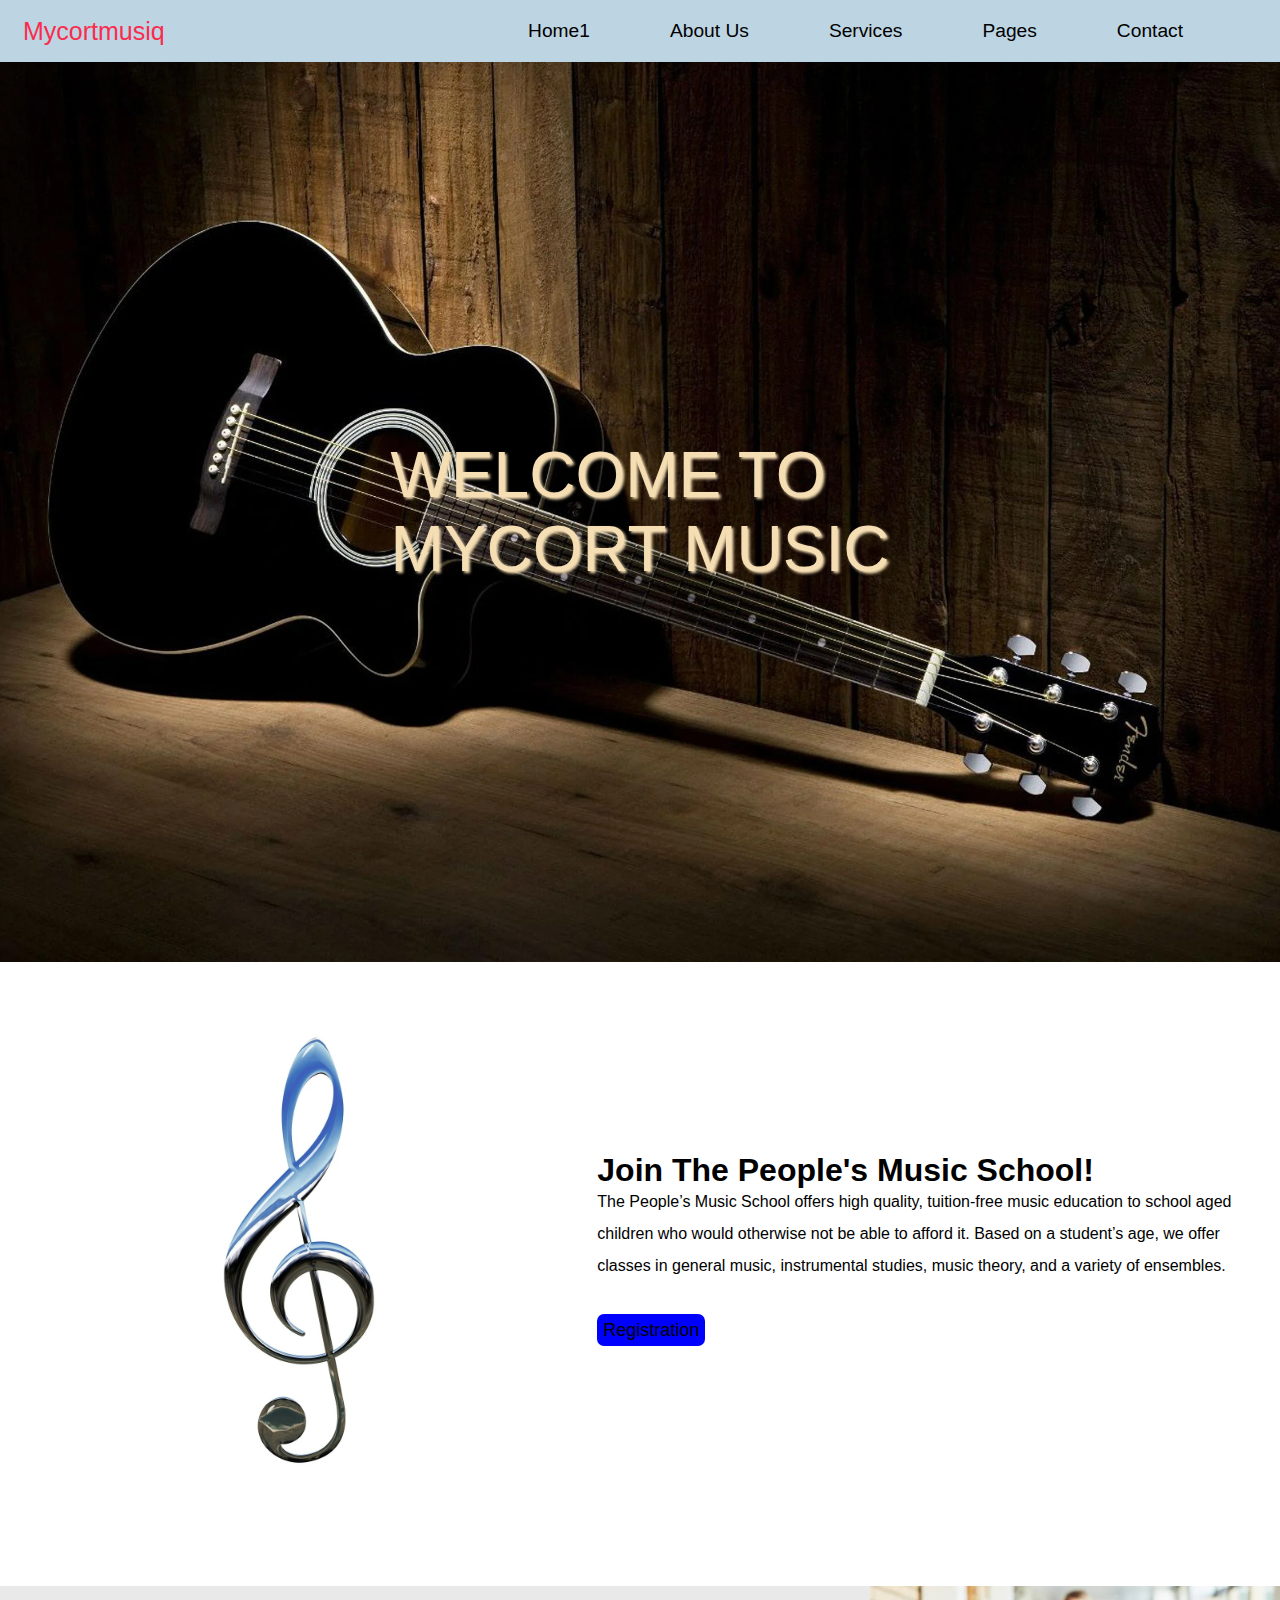
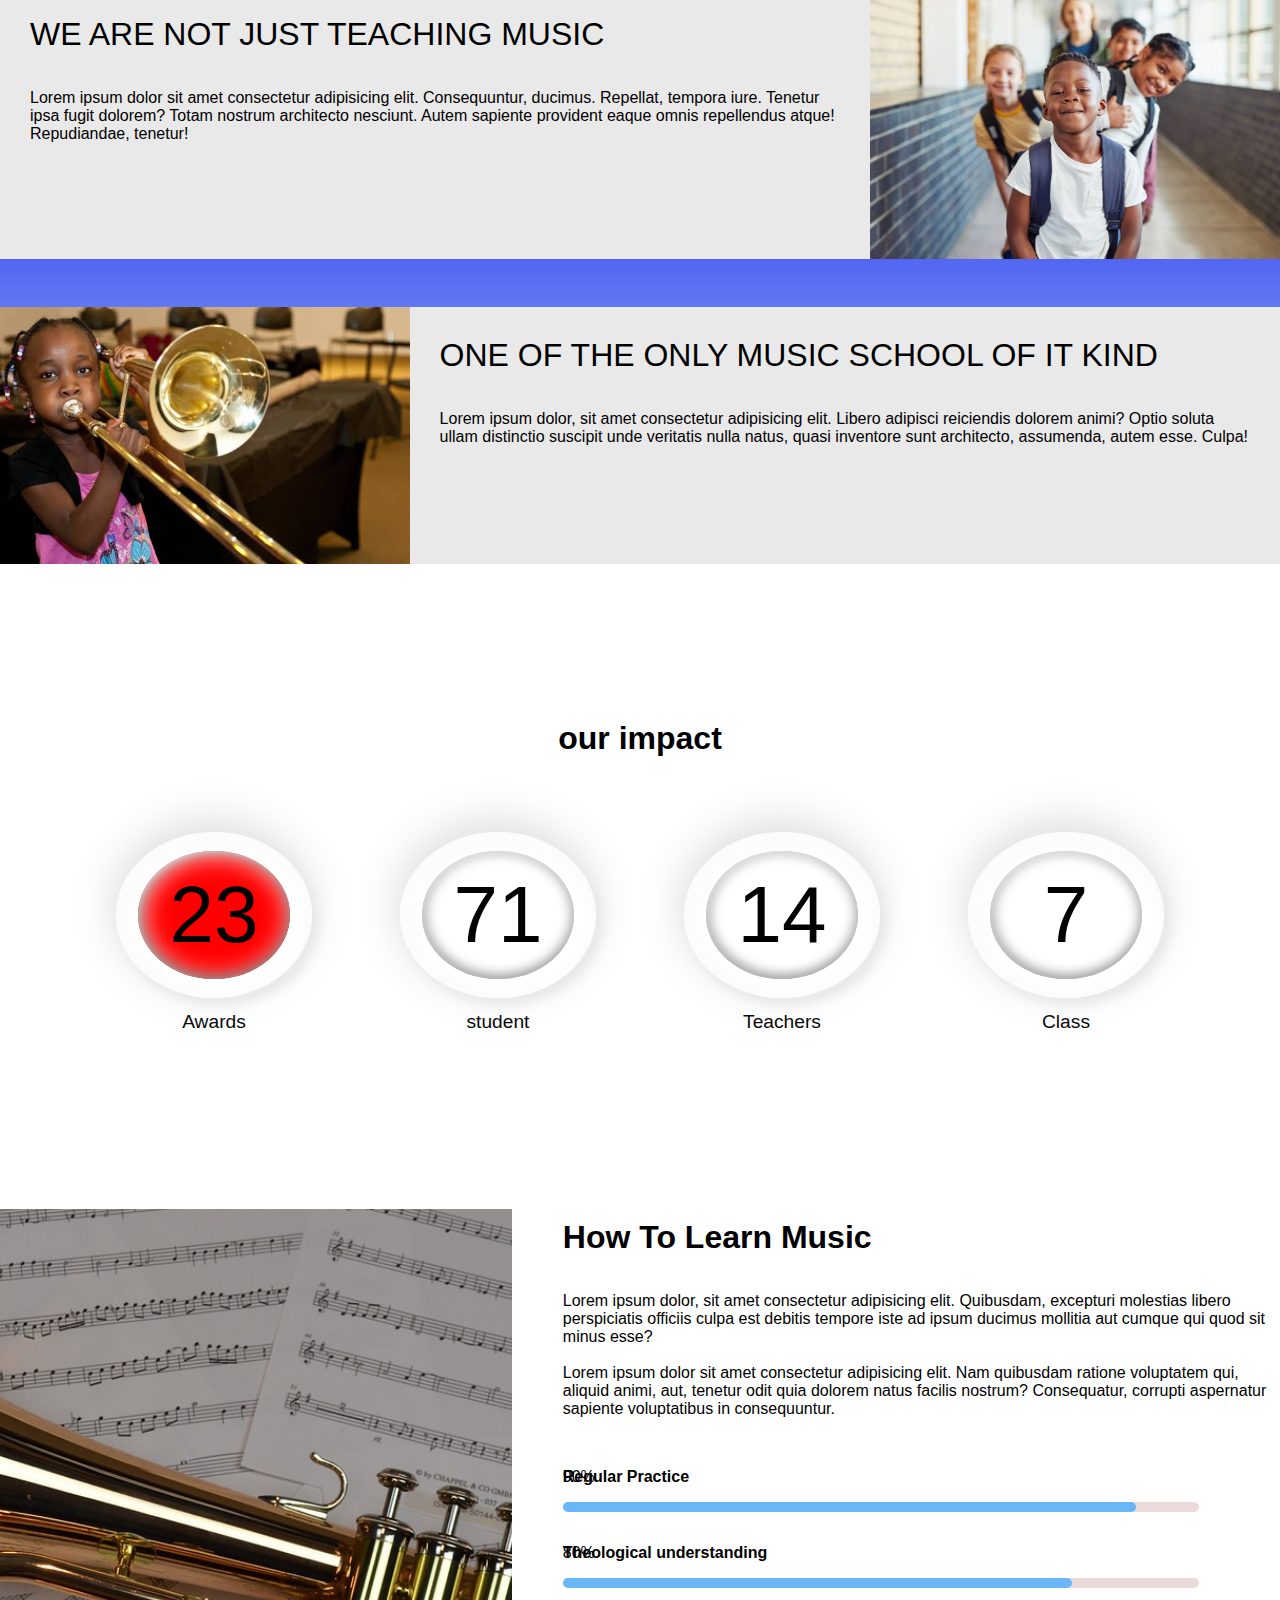
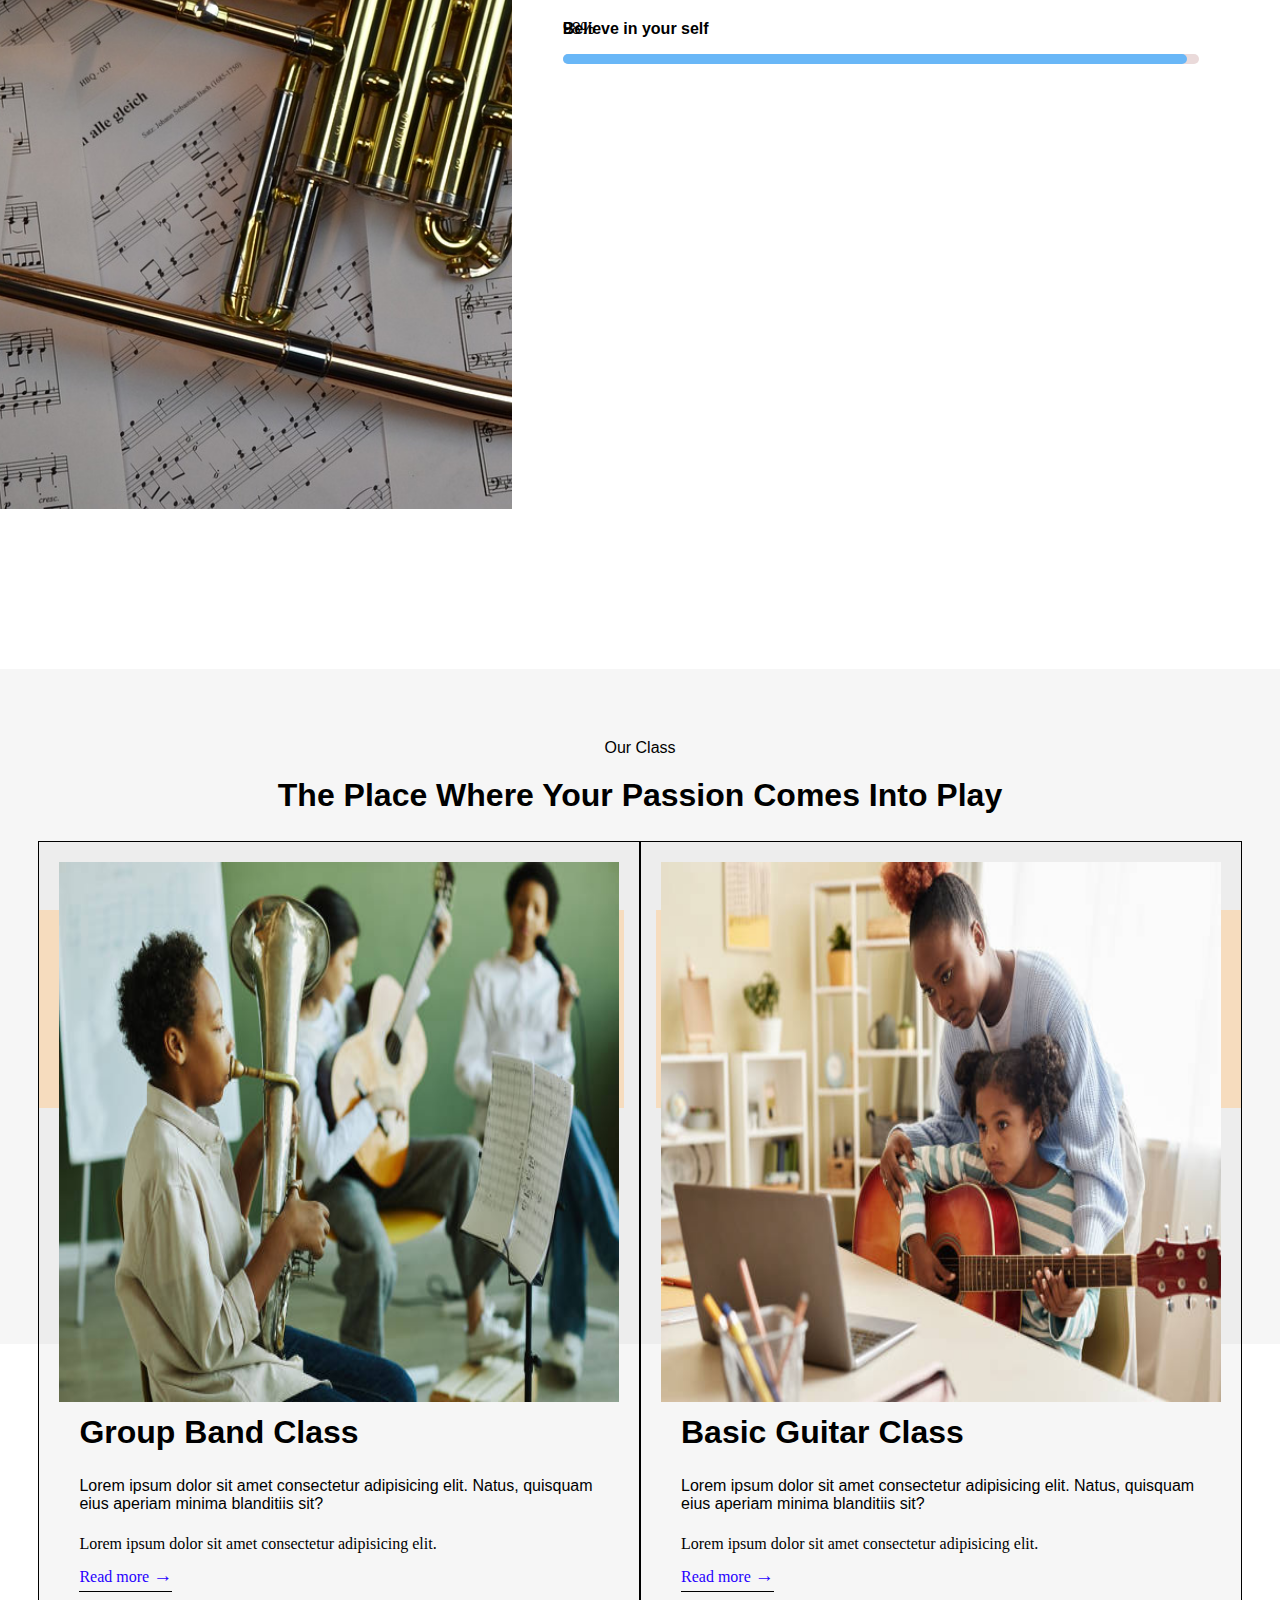
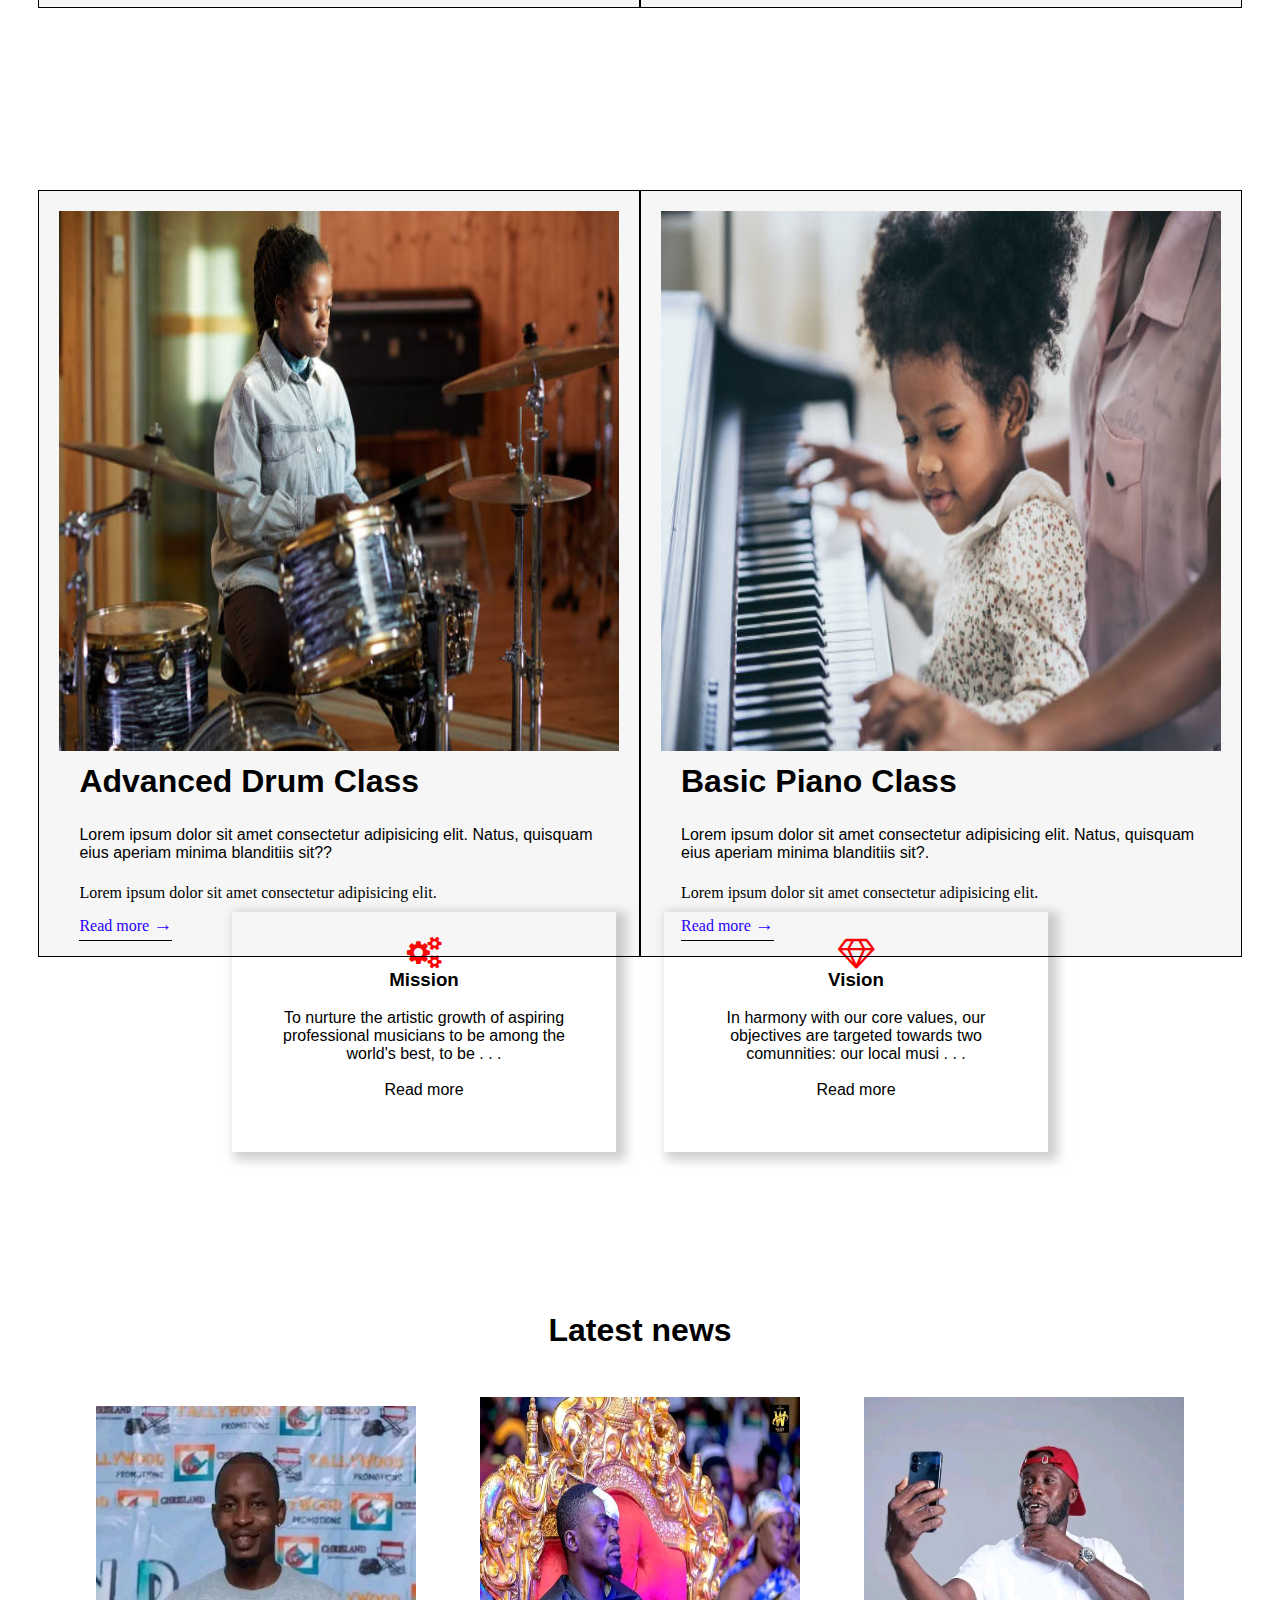
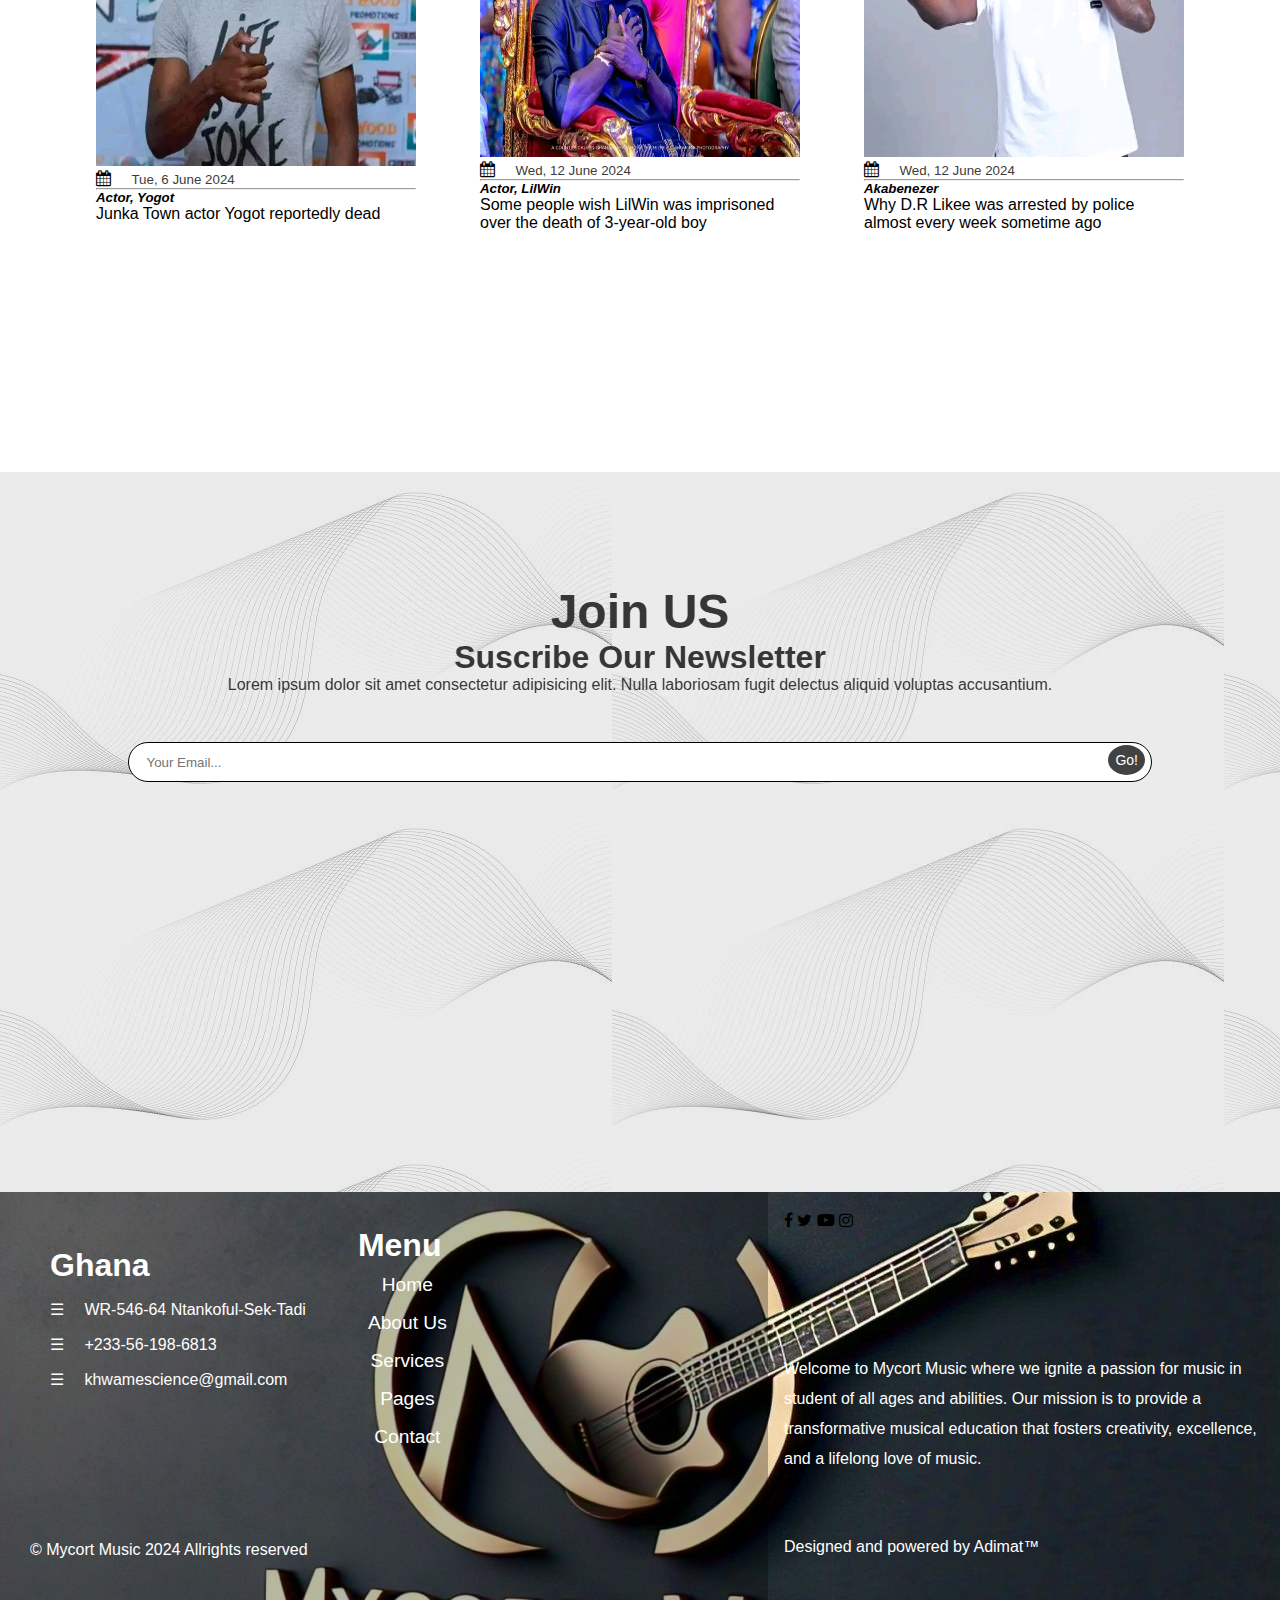
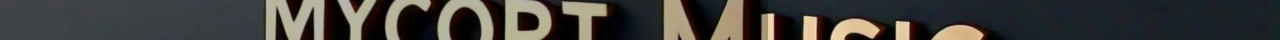
<file: index.html>
<!DOCTYPE html>
<html lang="en">
<head>
    <meta charset="UTF-8">
    <meta name="viewport" content="width=device-width, initial-scale=1.0">
    <title>Homepage</title>
    
    
    <link rel="stylesheet" href="https://use.fontawesome.com/releases/v5.0.7/css/all.css">
    <link rel="stylesheet" href="https://cdnjs.cloudflare.com/ajax/libs/font-awesome/4.7.0/css/font-awesome.min.css">
    <link rel="stylesheet" href="music_style/home.css">
    <link rel="stylesheet" href="music_style/footer.css">
    <link rel="stylesheet" href="music_style/nav.css">
    <link rel="stylesheet" href="music_style/homemedia.css">

</head>
<body>
    <header>
        <span class="logo">
            Mycortmusiq
        </span>
        <nav>
            <ul class="drop_nav">
              <li class="see">Home1</li>
           <ol>
            <li><a href="index.html" class="target1">Home1</a></li>
            <li><a href="index2.html" class="target2">Home2</a></li>
           </ol>
            </ul>
            <li><a href="about.html">About Us</a></li>
            <li ><a href="service.html">Services</a></li>

            <ul class="drop_nav"> 
                <li class="see2">Pages</li>
                <ol class="page-down">
                    <li><a href="profile.html">Proflie</a></li>
                    <li><a href="class.html">Class</a></li>
                    <li><a href="gallary.html">Gallary</a></li>
                    <li><a href="faq.html">FAQ</a></li>
                </ol>
            </ul>
            <li><a href="contact.html">Contact</a></li>
        </nav>
        <span class="kibab">&#9776</span>
    </header>
    <nav class="mobinav">
        <ul>
            <li><a href="index.html">Home</a></li>
            <li><a href="gallary.html">Gallary</a></li>
            <li><a href="about.html">About</a></li>
            <li><a href="contact.html">Contact</a></li>
        </ul>
        
    </nav>
    <main>
<section class="landing_img">
    <div style="color: wheat;">
        WELCOME TO <br>MYCORT MUSIC
    </div>
</section>
        

        <section class="intro_container">
           <img src="images/musical-note-1990141_1280.webp" alt=" " class="intro_img">
            <div class="intro_content">
                
<h1>Join The People's Music School!</h1>
The People’s Music School offers high quality, tuition-free music education to school aged children who would otherwise not be able to afford it.  Based on a student’s age, we offer classes in general music, instrumental studies, music theory, and a variety of ensembles.
<br>
<br>
<span><a href="">Registration</a></span>
            </div>
        </section>
        <section class="teaching">
            <div>
                <p>
                <span>WE ARE NOT JUST TEACHING MUSIC</span>
                <br>
                <br>
                Lorem ipsum dolor sit amet consectetur adipisicing elit. Consequuntur, ducimus. Repellat, tempora iure. Tenetur ipsa fugit dolorem? Totam nostrum architecto nesciunt. Autem sapiente provident eaque omnis repellendus atque! Repudiandae, tenetur!</p><img src="images/istockphoto-1170717275-612x612.jpg" alt=""></div>
            
            
            <div><img src="images/istockphoto-670015632-612x612.jpg" alt=""><p><span>ONE OF THE ONLY MUSIC SCHOOL OF IT KIND</span>
                <br>
                <br>
                Lorem ipsum dolor, sit amet consectetur adipisicing elit. Libero adipisci reiciendis dolorem animi? Optio soluta ullam distinctio suscipit unde veritatis nulla natus, quasi inventore sunt architecto, assumenda, autem esse. Culpa!</p></div>
        </section>
        <section class="impact_container">
            <h1 style="text-align: center;">our impact</h1>
            <br>
            <br>
           <div class="impact">
            <div class="counter">
                <h1 class="">23</h1>
                <li>Awards</li>
                <br>
            </div>
            <div class="counter">
                <h1>71</h1>
                <li>student</li>
                <br>
            </div>
            <div class="counter">
               
                <h1>14</h1>
                <li>Teachers</li>
            </div>
            <div class="counter">
                <h1>7</h1>
                
                <li>Class</li>
                <br>
            </div>
            
           </div>
          
        </section>
        <section class="progress_container">

            <img src="images/music-4987649_1280.jpg" alt=" ">
            <div class="progress">
                <h1>How To Learn Music</h1>
                <br>
                <br><p>Lorem ipsum dolor, sit amet consectetur adipisicing elit. Quibusdam, excepturi molestias libero perspiciatis officiis culpa est debitis tempore iste ad ipsum ducimus mollitia aut cumque qui quod sit minus esse?</p><br>
                
                <p>Lorem ipsum dolor sit amet consectetur adipisicing elit. Nam quibusdam ratione voluptatem qui, aliquid animi, aut, tenetur odit quia dolorem natus facilis nostrum? Consequatur, corrupti aspernatur sapiente voluptatibus in consequuntur.</p>
                <br>
                <div class="progress_statue">
                    <h4>Regular Practice</h4>
                    <span class="figure practicefigure">90%</span>
                <progress value="90" max="100" class="practice"></progress>
                    </div>
               
                <div class="progress_statue">
                 <h4>Theological understanding</h4>
                 <span class="figure underfigure" >80%</span>
                   <progress value="80" max="100" class="understanding"></progress>
                </div>
                <div class="progress_statue">
                    <h4>Believe in your self <br> </h4>
                    <span class="figure believefigure">98%</span>
                    <progress value="98" max="100" class="believe"></progress>
                </div>
                
            </div>
            <br>
    

    </section>


<section class="our_class">
    <span style="text-align: center; display: block; padding: 20px;">Our Class</span>
    <h1 style="text-align: center;">The Place Where Your Passion Comes Into Play</h1>

    <section class="get_invole">
        <div class="invole_box">
            <span><i class="fas fa-guitar"></i></span>
            <h2 style="text-align: center;">Trumpet</h2>Lorem, ipsum dolor sit amet consectetur adipisicing elit. Soluta quasi numquam debitis, excepturi itaque suscipit.</p>
            <br>
            <span><a href="">Read more <span>&rarr;</span></a></span>
        </div>
        <div class="invole_box">
            <span><i class="fa fa-piano" ></i></span>
            <h2 style="text-align: center;">Guitar</h2>
            <p class="content_invl">Lorem ipsum, dolor sit amet consectetur adipisicing elit. Et sequi deserunt quia vel rerum accusantium?y.</p>
            <br>
            <span><a href="">Read more <span>&rarr;</span></a></span>
        </div>
        <div class="invole_box">
           <span></span>
            <h2 style="text-align: center;">Vocal</h2>
            <p class="content_invl">Lorem ipsum dolor sit amet consectetur, adipisicing elit. Fugit, atque fugiat. Ut veniam quidem error?</p>
            <br>
            <span><a href="">Read more <span>&rarr;</span></a></span>
        </div>
        <div class="invole_box">
           <span></span>
            <h2 style="text-align: center;">Piano</h2>
            <p class="content_invlove">Lorem ipsum dolor sit amet consectetur, adipisicing elit. Nemo, assumenda magnam vitae incidunt dolorum officia.</p>
            <br>
            <span><a href="">Read more <span>&rarr;</span></a></span>
        </div>
    
        
    </section>
    <div class="inner_class">
        <div>
            <img src="images/istockphoto-1440784639-612x612.jpg" alt=" ">
            <h1>Group Band Class</h1>
            <p>Lorem ipsum dolor sit amet consectetur adipisicing elit. Natus, quisquam eius aperiam minima blanditiis sit?</p>
            <span class="xtra">
                Lorem ipsum dolor sit amet consectetur adipisicing elit.
            </span>
            <span><a href="">Read more <span>&rarr;</span></a></span>
        </div>
  
        <div>
            <img src="images/istockphoto-1463319616-612x612.jpg" alt=" ">
            <h1>Basic Guitar Class</h1>
            <p>Lorem ipsum dolor sit amet consectetur adipisicing elit. Natus, quisquam eius aperiam minima blanditiis sit?</p>
            <span class="xtra">
                Lorem ipsum dolor sit amet consectetur adipisicing elit.
            </span>
            <span><a href="">Read more <span>&rarr;</span></a></span>
        </div>

        <div>
            <img src="images/istockphoto-1393425414-612x612.jpg" alt=" ">
            <h1>Advanced Drum Class</h1>
            <p>Lorem ipsum dolor sit amet consectetur adipisicing elit. Natus, quisquam eius aperiam minima blanditiis sit??</p>
            <span class="xtra">
                Lorem ipsum dolor sit amet consectetur adipisicing elit.
            </span>
            <span><a href="">Read more <span>&rarr;</span></a></span>
            
        </div>
        <div>
            <img src="images/istockphoto-1214759511-612x612.jpg" alt=" ">
            <h1>Basic Piano Class</h1>
            <p>Lorem ipsum dolor sit amet consectetur adipisicing elit. Natus, quisquam eius aperiam minima blanditiis sit?.</p>
            <span class="xtra">
                Lorem ipsum dolor sit amet consectetur adipisicing elit.
            </span>
            <span><a href="">Read more <span>&rarr;</span></a></span>
        </div>
    </div>
  
    </section>
    <!-- mission and vision -->
     
    <section class="mission_card_container">
        <div class="mission_card">

            <span><i class="fa  fa-gears"></i></span>
            <h3>Mission</h3>
            <br>
            <p>To nurture the artistic growth of aspiring professional musicians to be among the world's best, to be . . .</p>
            <br><span><a href="about.html">Read more</a></span>
        </div>
        <div class="mission_card">
            <span><i class="fa fa-diamond"></i></span>
            <h3>Vision</h3>
            <br>
            <p> In harmony with our core values, our objectives are targeted towards two comunnities: our local musi . . . </p>
            <br><span><a href="about.html">Read more</a></span>
        </div>
    </section>
 
    <h1 style="text-align: center; margin-top: 10rem;">Latest news</h1>
<section class="news">
    <div class="news_box">
        <img src="images/1718450147374.jpg" alt="">
        <div class="time">
       
           <span><i class="fa fa-calendar"></i></i></span>
           <small>  Tue, 6 June 2024</small>
       </div>
       <hr>
       <h5 style="font-style: italic;">Actor, Yogot</h5>
        <p>Junka Town actor Yogot reportedly dead
           
        </p>
        
       </div>
       <div class="news_box">
        <img src="images/1718450482023.jpg" alt="">
        <div class="time">
       
           <span><i class="fa fa-calendar"></i></i></span>
           <small>  Wed, 12 June 2024</small>
       </div>
       <hr>
       <h5 style="font-style: italic;">Actor, LilWin</h5>
        <p>Some people wish LilWin was imprisoned over the death of 3-year-old boy
        </p>
        
       </div>
<div class="news_box">
 <img src="images/1718450533585.jpg" alt="">
 <div class="time">

    <span><i class="fa fa-calendar"></i></i></span>
    <small>  Wed, 12 June 2024</small>
</div>
<hr>
<h5 style="font-style: italic;"> Akabenezer</h5>
 <p>Why D.R Likee was arrested by police almost every week sometime ago
    
 </p>
 
</div>

<div class="news_box">
 <img src="images/1718450106083.jpg" alt="">
 <div class="time">

    <span><i class="fa fa-calendar"></i></span>
    <small> Thus, 13 June 2024</small>
</div>
<hr>
<h5 style="font-style: italic;">Shatta Wale</h5>
 <p> Black Star's coach Otto Addo names Shatta Wale and five others as his favourite artistes
    
    
 </p>
 
</div>

<div class="news_box">
 <img src="images/14613296.295.jpg" alt="">
 <div class="time">

    <span><i class="fa fa-calendar"></i></span>
    <small> Thus, 13 June 2024</small>
<hr>
</div>
<h5 style="font-style: italic;">Stonebwoy and King Promise</h5>
 <p>Why Stonebwoy did not respond to King Promise's congratulatory message after TGMA win
    
 </p>
 
</div>
    </section>
    </main>
    <!-- 
    
        <img src="/images/istockphoto-1280896053-612x612.jpg" alt="" class="item1">
        <img src="/images/istockphoto-1280896053-612x612.jpg" alt="" class="item2">
        <img src="/images/istockphoto-1280896053-612x612.jpg" alt="" class="item3">
        <img src="/images/istockphoto-1356623966-612x612.jpg" alt="" item4>
        <img src="/images/istockphoto-1280896053-612x612.jpg" alt="" item5>
        <img src="/images/istockphoto-1280896053-612x612.jpg" alt="">
        <img src="/images/istockphoto-1280896053-612x612.jpg" alt="">
        <img src="/images/istockphoto-1280896053-612x612.jpg" alt="">
    </div> -->
    
  

    <footer>
        <div class="letter">
            <h1>Join US</h1>
            <h2>Suscribe Our Newsletter</h2>
            <p>Lorem ipsum dolor sit amet consectetur adipisicing elit. Nulla laboriosam fugit delectus aliquid voluptas accusantium.</p>

            <div><input type="email" name="" id="" placeholder=" Your Email..."><span>Go!</span></div>
        </div>
        <div class="footer">
            <div class="left">
                <div class="location">
                    <h1>Ghana</h1>

                    <p><span>&#9776</span> <span>
                        WR-546-64 
                        
                        Ntankoful-Sek-Tadi
                    </span></p>
                    <p><span>&#9776</span> <span>   +233-56-198-6813</span></p>
                    <p><span>&#9776</span> <span> khwamescience@gmail.com</span></p>

                </div>
                <div class="menu">
                    <h1>Menu</h1>

                     <nav>
            <ul class="drop_nav">
              <li class="see">Home</li>
           <ol>
            <li><a href="index.html">Home1</a></li>
            <li><a href="index2.html">Home2</a></li>
           </ol>
            </ul>
            <li><a href="about.html">About Us</a></li>
            <li ><a href="service.html">Services</a></li>

            <ul class="drop_nav"> 
                <li class="see2">Pages</li>
                <ol class="page-down">
                    <li><a href="profile.html">Proflie</a></li>
                    <li><a href="class.html">Class</a></li>
                    <li><a href="gallary.html">Gallary</a></li>
                    <li><a href="faq.html">FAQ</a></li>
                </ol>
            </ul>
            <li><a href="contact.html">Contact</a></li>
        </nav>
                </div>
                <span class="copy_right">&copy; Mycort Music 2024 Allrights reserved</span>
            </div>
            <div class="right">
                <div class="social">
                   <span><a href="https://www.facebook.com/profile.php?id=100082997982348" target="_blank"><i class="fa fa-facebook"></i></a></span>
                   <span><a href="" target="_blank"><i class="fa fa-twitter"></i></a></span>
                   <span><a href="" target="_blank"><i class="fab fa-youtube"></i></a></span>
                   <span><a href="https://www.instagram.com/mycort?utm_source=qr&igsh=MWhxZ2MwNm14N281bA==" target="_blank"><i class="fa fa-instagram"></i></a></span>
    
    
                   
                </div>
                <p> <br><br>Welcome to Mycort Music where we ignite a passion for music in student of all ages and abilities. Our mission is to provide a transformative musical education that fosters creativity, excellence, and a lifelong love of music.
                <div class="developer">
                    Designed and powered by Adimat&trade;
                </div>
            
            </p>
                
            </div>
        </div>
    </footer>

<script src="script/homapege.js"></script>
<script src="script/nav.js"></script>
</body>
</html>
</file>
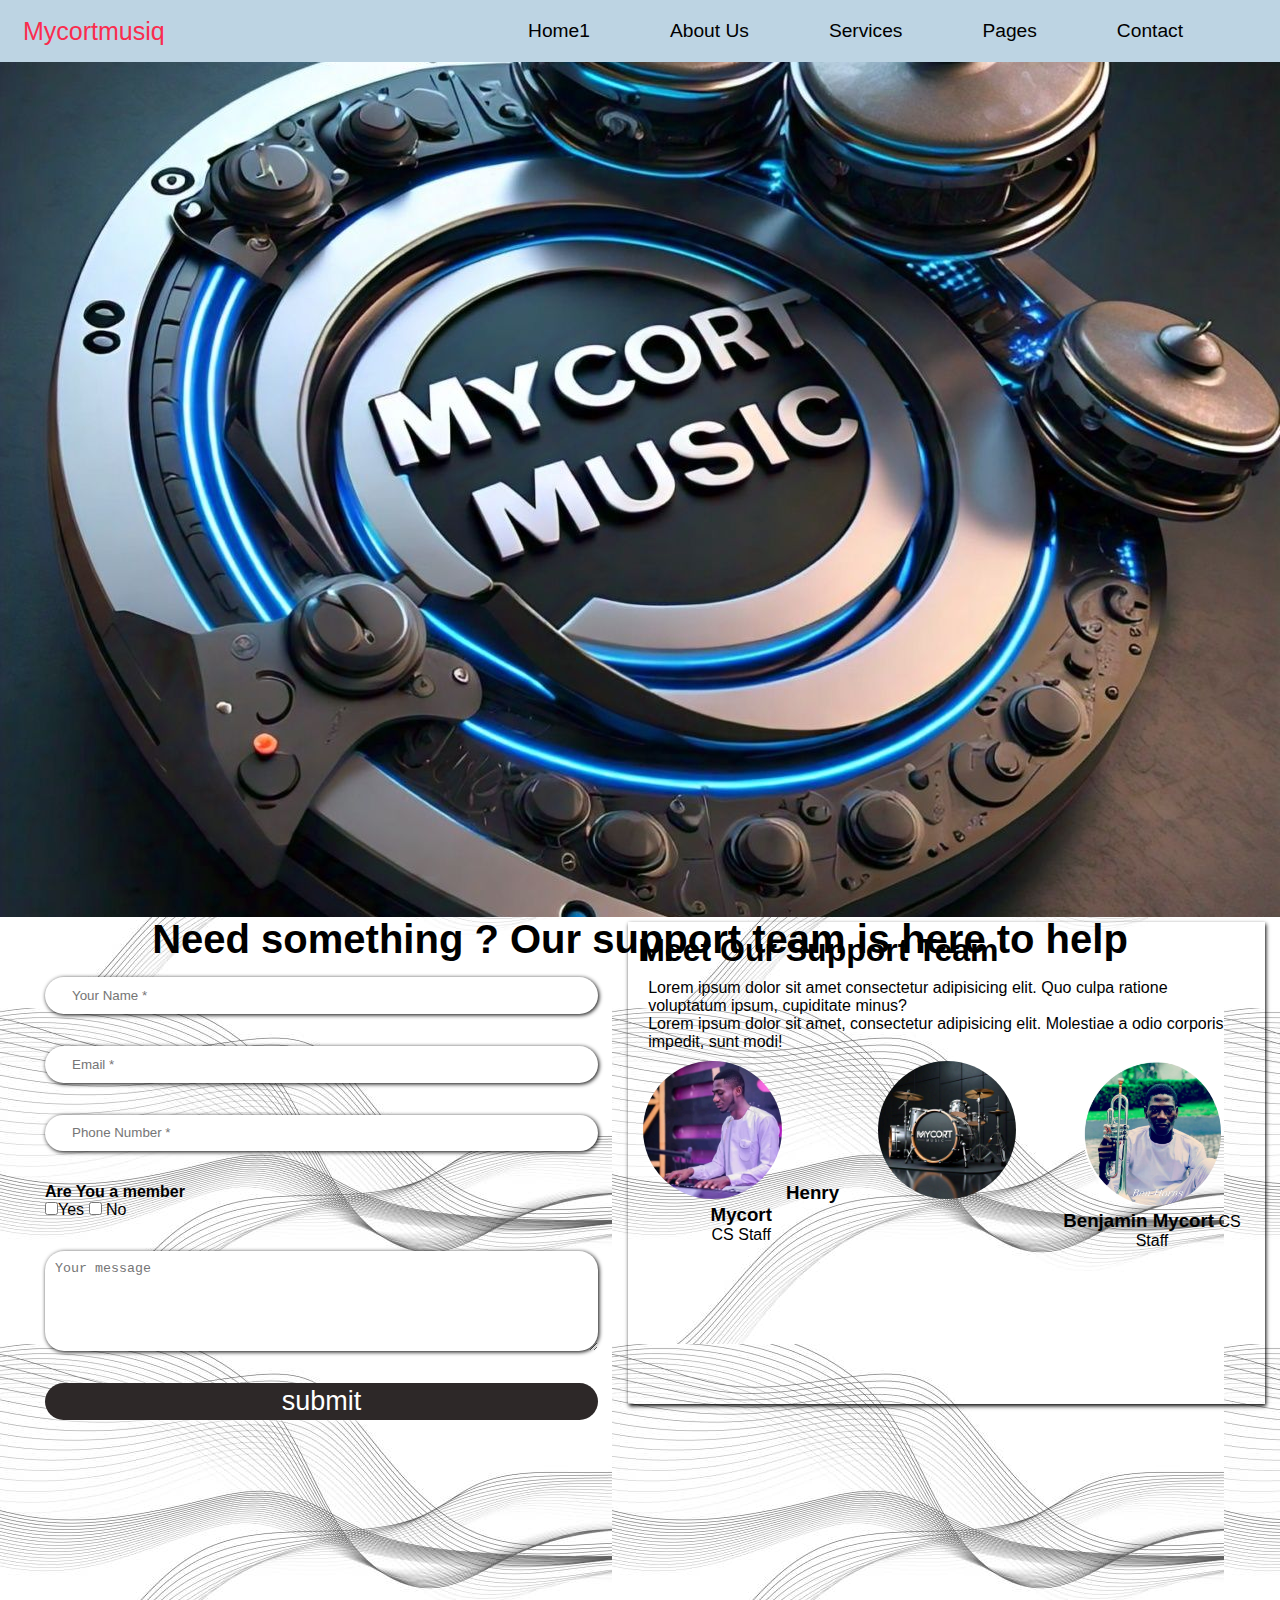
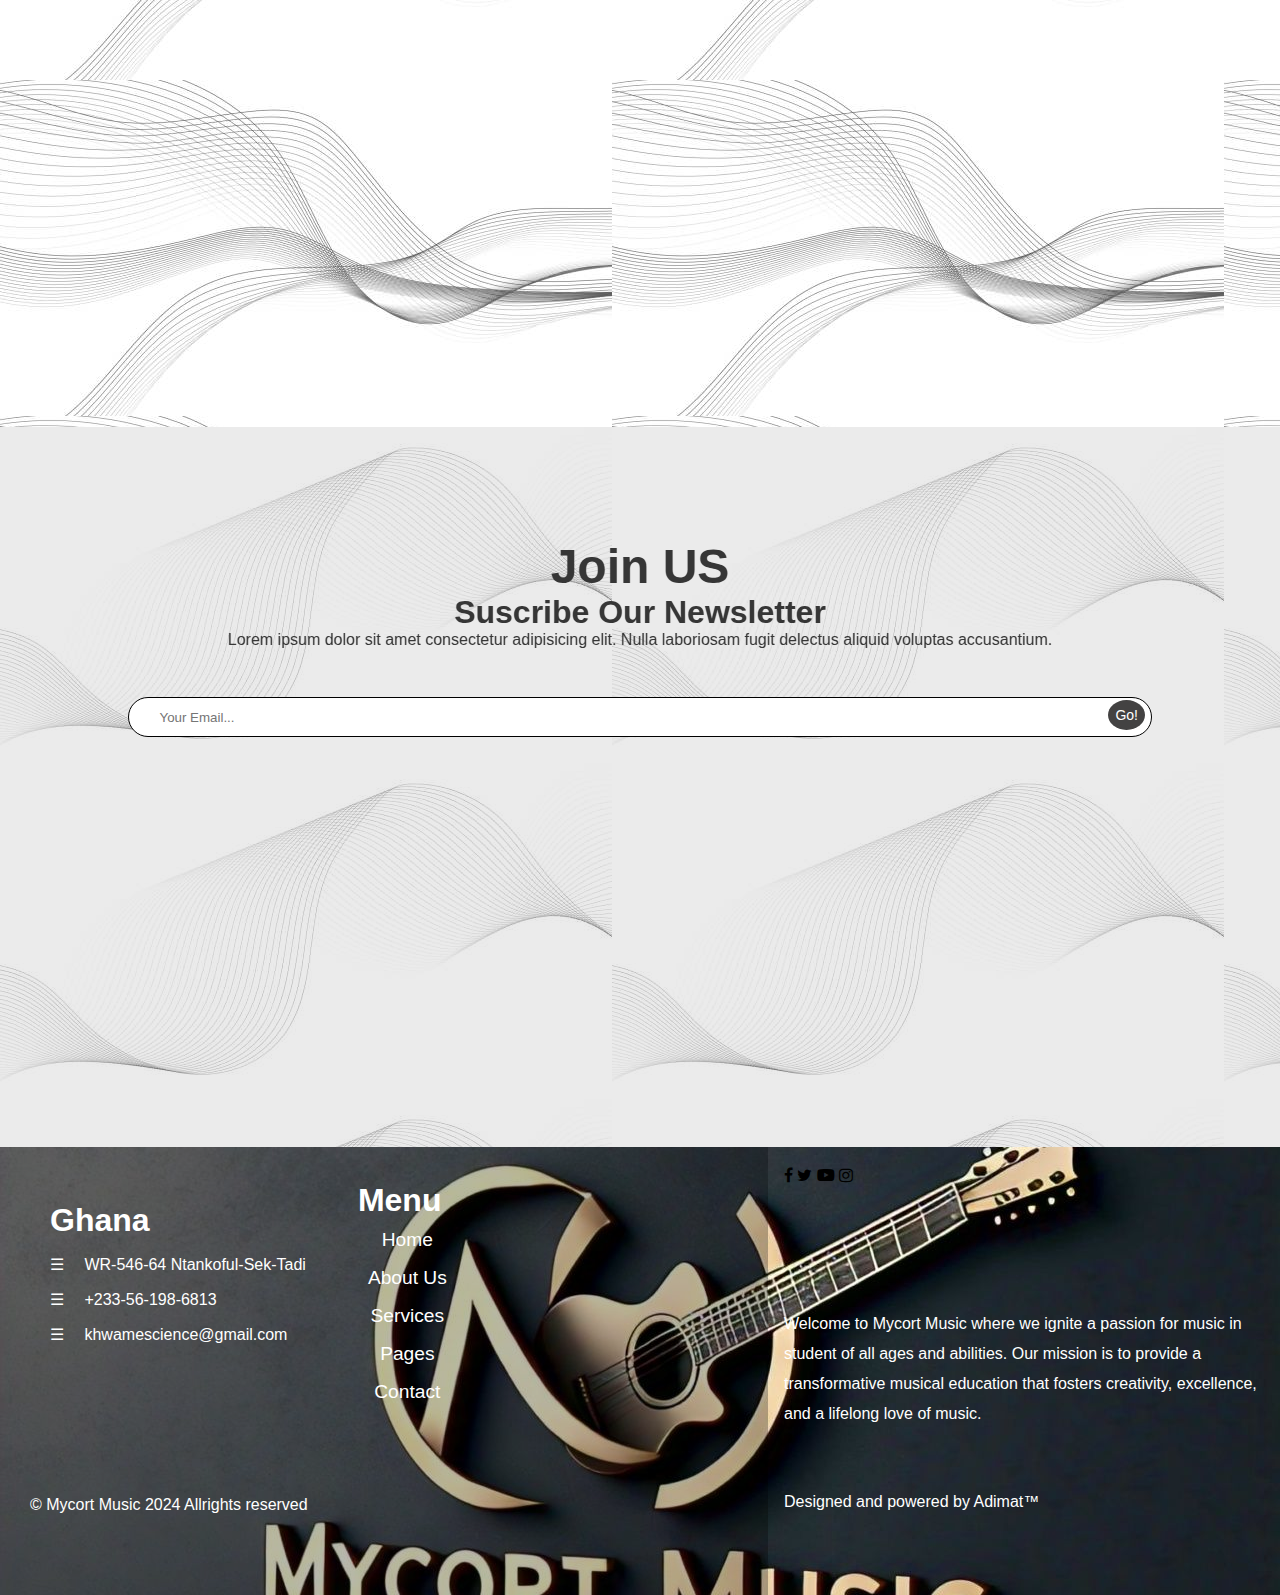
<file: contact.html>
<!DOCTYPE html>
<html lang="en">
<head>
    <meta charset="UTF-8">
    <meta name="viewport" content="width=device-width, initial-scale=1.0">
    <link rel="stylesheet" href="https://use.fontawesome.com/releases/v5.0.7/css/all.css">
    <link rel="stylesheet" href="https://cdnjs.cloudflare.com/ajax/libs/font-awesome/4.7.0/css/font-awesome.min.css">
    <link rel="stylesheet" href="music_style/contact.css">
    <link rel="stylesheet" href="music_style/footer.css">
    <link rel="stylesheet" href="music_style/contactmdia.css">
    <link rel="stylesheet" href="music_style/nav.css">
   
    
    <title>contact</title>
</head>
<body>
    <!-- /hederna -->
    <header>
        <span class="logo">
            Mycortmusiq
        </span>
        <nav>
            <ul class="drop_nav">
              <li class="see">Home1</li>
           <ol>
            <li><a href="index.html">Home1</a></li>
            <li><a href="index2.html">Home2</a></li>
           </ol>
            </ul>
            <li><a href="about.html">About Us</a></li>
            <li ><a href="service.html">Services</a></li>

            <ul class="drop_nav"> 
                <li class="see2">Pages</li>
                <ol class="page-down">
                    <li><a href="profile.html">Proflie</a></li>
                    <li><a href="class.html">Class</a></li>
                    <li><a href="gallary.html">Gallary</a></li>
                    <li><a href="faq.html">FAQ</a></li>
                </ol>
            </ul>
            <li><a href="contact.html">Contact</a></li>
        </nav>
        <span class="kibab">&#9776</span>
    </header>
    <nav class="mobinav">
        <ul>
            <li><a href="index.html">Home</a></li>
            <li><a href="gallary.html">Gallary</a></li>
            <li><a href="about.html">About</a></li>
            <li><a href="contact.html">Contact</a></li>
        </ul>
        
    </nav>


    <div class="contact_img">
        <img src="images/IMG-20240607-WA0029.jpg" alt="">
        </div>
        
        <section class="input_container">
            <h1 style="text-align: center; font-size: 2.5rem;"> Need something ? Our support team is here to help</h1>
            <div class="input_area">
                <div class="input_box">
                    <input type="text" placeholder="Your Name *">
                    <input type="text" placeholder="Email *">
                    <input type="text" placeholder="Phone Number *">
                    <span style="display: block;"><b>Are You a member</b><br><input type="checkbox" name="" id="">Yes <input type="checkbox" name="" id=""> No</span>
                    <textarea name="message" id="" placeholder="Your message"></textarea>
                    
                   
                    <button type="submit">submit</button>
                </div>
                <div class="support_team">
                    <h1>Meet Our Support Team</h1>
                    <p>Lorem ipsum dolor sit amet consectetur adipisicing elit. Quo culpa ratione voluptatum ipsum, cupiditate minus?
                        <br>
                        Lorem ipsum dolor sit amet, consectetur adipisicing elit. Molestiae a odio corporis impedit, sunt modi!
                    </p>
                    <div class="card_container">
                        <div class="card">
                            <img src="images/IMG-20240606-WA0004.jpg" alt=" ">
                            <h3 style="display: inline;">Henry Mycort</h3>
                            <br>
                            <span>CS Staff</span>
                        </div>
                        <div class="card">
                            <img src="images/IMG-20240607-WA0035.jpg" alt=" ">
                            <h3></h3>
                            <h3></h3>
                        </div>
                        <div class="card">
                            <img src="images/IMG-20240603-WA0005.jpg" alt="">
                            <h3 style="display: inline;">Benjamin Mycort</h3>
                            <span>CS Staff</span>
                        </div>
                        
                    </div>
                   
                </div>
            </div>
            <iframe src="https://www.google.com/maps/embed?pb=!1m10!1m8!1m3!1d14823.93629880787!2d-1.7627952775415205!3d4.948051724745731!3m2!1i1024!2i768!4f13.1!5e0!3m2!1sen!2sgh!4v1718450535757!5m2!1sen!2sgh" width="600" height="450" style="border:0;" allowfullscreen="" loading="lazy" referrerpolicy="no-referrer-when-downgrade"></iframe>
            
    </section>
    
    
    <footer>
        <div class="letter">
            <h1>Join US</h1>
            <h2>Suscribe Our Newsletter</h2>
            <p>Lorem ipsum dolor sit amet consectetur adipisicing elit. Nulla laboriosam fugit delectus aliquid voluptas accusantium.</p>

            <div><input type="email" name="" id="" placeholder=" Your Email..."><span>Go!</span></div>
        </div>
        <div class="footer">
            <div class="left">
                <div class="location">
                    <h1>Ghana</h1>

                    <p><span>&#9776</span> <span>
                        WR-546-64 
                        
                        Ntankoful-Sek-Tadi
                    </span></p>
                    <p><span>&#9776</span> <span>   +233-56-198-6813</span></p>
                    <p><span>&#9776</span> <span> khwamescience@gmail.com</span></p>

                </div>
                <div class="menu">
                    <h1>Menu</h1>

                     <nav>
            <ul class="drop_nav">
              <li class="see">Home</li>
           <ol>
            <li><a href="index.html">Home1</a></li>
            <li><a href="index2.html">Home2</a></li>
           </ol>
            </ul>
            <li><a href="about.html">About Us</a></li>
            <li ><a href="service.html">Services</a></li>

            <ul class="drop_nav"> 
                <li class="see2">Pages</li>
                <ol class="page-down">
                    <li><a href="profile.html">Proflie</a></li>
                    <li><a href="class.html">Class</a></li>
                    <li><a href="gallary.html">Gallary</a></li>
                    <li><a href="faq.html">FAQ</a></li>
                </ol>
            </ul>
            <li><a href="contact.html">Contact</a></li>
        </nav>
                </div>
                <span class="copy_right">&copy; Mycort Music 2024 Allrights reserved</span>
            </div>
            <div class="right">
                <div class="social">
                   <span><a href="https://www.facebook.com/profile.php?id=100082997982348" target="_blank"><i class="fa fa-facebook"></i></a></span>
                   <span><a href="" target="_blank"><i class="fa fa-twitter"></i></a></span>
                   <span><a href="" target="_blank"><i class="fab fa-youtube"></i></a></span>
                   <span><a href="https://www.instagram.com/mycort?utm_source=qr&igsh=MWhxZ2MwNm14N281bA==" target="_blank"><i class="fa fa-instagram"></i></a></span>
    
    
                   
                </div>
                <p> <br><br>Welcome to Mycort Music where we ignite a passion for music in student of all ages and abilities. Our mission is to provide a transformative musical education that fosters creativity, excellence, and a lifelong love of music.
                <div class="developer">
                    Designed and powered by Adimat&trade;
                </div>
            
            </p>
                
            </div>
        </div>
    </footer>
    <script src="script/nav.js"></script>
</body>
</html>
</file>
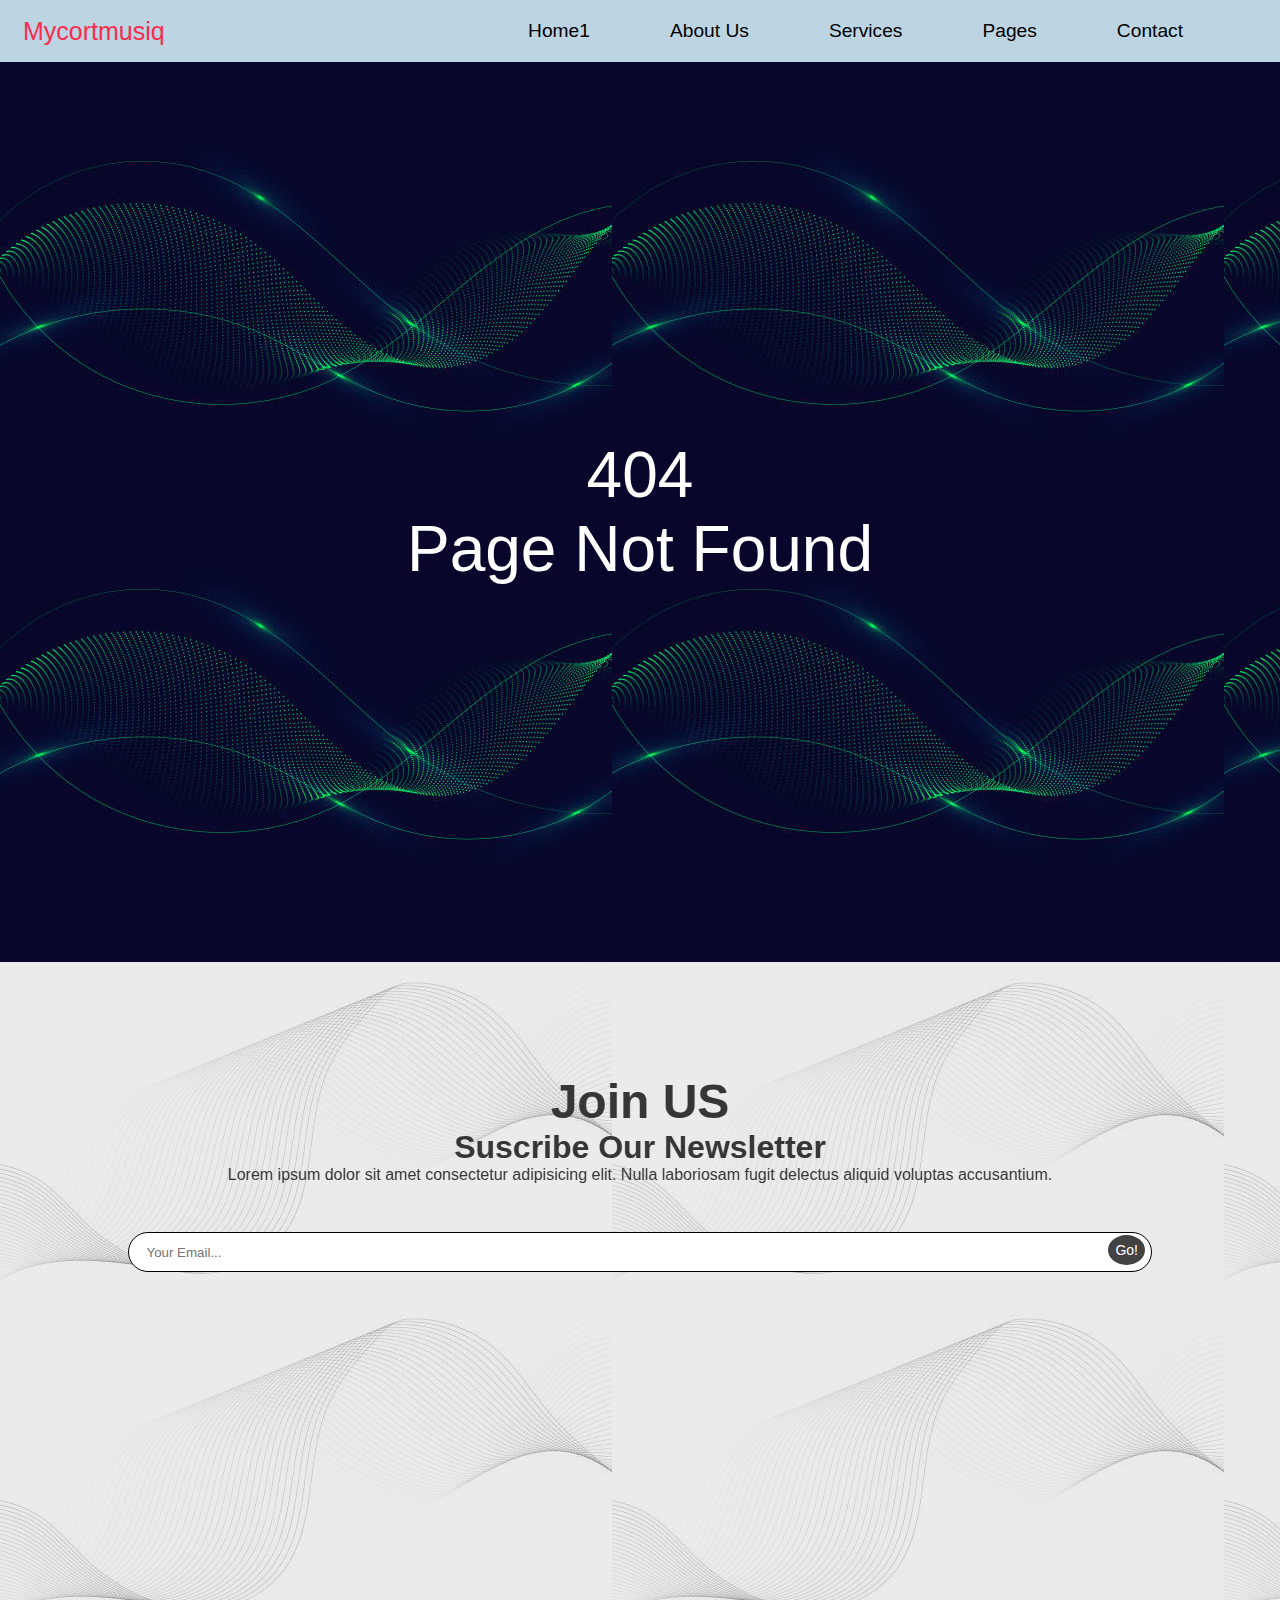
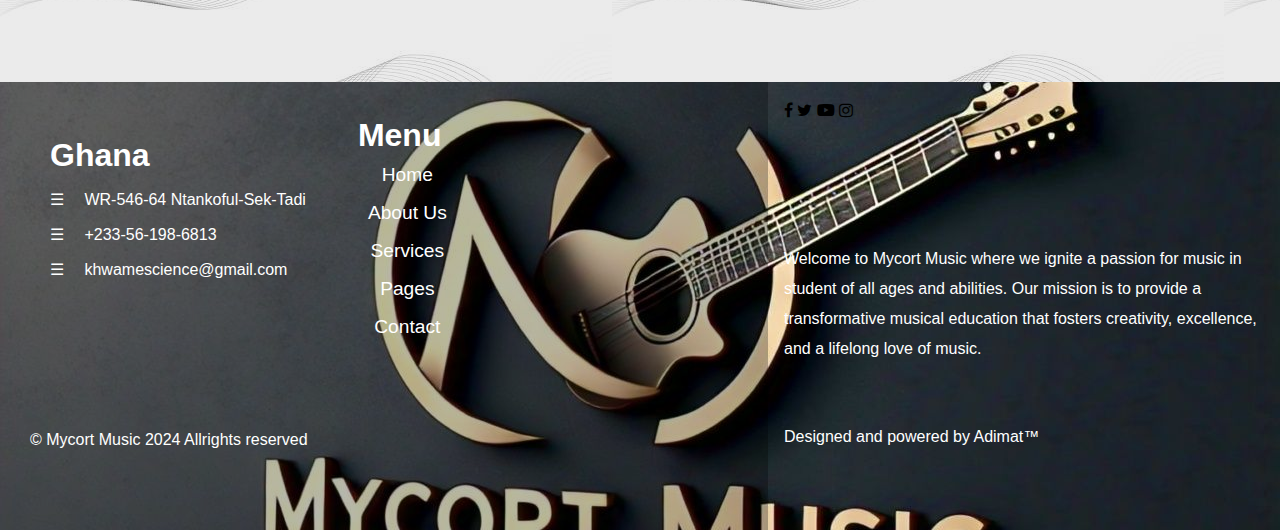
<file: faq.html>
<!DOCTYPE html>
<html lang="en">
<head>
    <meta charset="UTF-8">
    <meta name="viewport" content="width=device-width, initial-scale=1.0">
    <title></title>
    <link rel="stylesheet" href="https://use.fontawesome.com/releases/v5.0.7/css/all.css">
    <link rel="stylesheet" href="https://cdnjs.cloudflare.com/ajax/libs/font-awesome/4.7.0/css/font-awesome.min.css">
    <link rel="stylesheet" href="music_style/footer.css">
    <link rel="stylesheet" href="music_style/nav.css">
</head>
<style>
    *{
    box-sizing: border-box;
    margin: 0;
    padding: 0;
}
header{
    display: flex;
    justify-content: space-between;
    align-items: center;
    padding: 10px 23px;
    background-color: rgb(189, 212, 227);
    
}
body{
    font-family: sans-serif;
}
nav{
    display: flex;
    justify-content: space-between;
    gap: 5rem;
 text-align: center;
 font-size: 1.2rem;
 margin-right: 4rem;
 padding: 10px;
}


nav li{
    list-style: none;
}
a{
    text-decoration: none;
    color:  black;
}
/* mobile nav */
.kibab{
    font-size: 2rem;
    cursor: pointer;
    display: none;
}
.mobinav{
    background-color: #ffffff;
    z-index: 6;
   transition: 1s ease;
   display: none;
   width: 100%;
   
}
.mobinav ul{
    width: 100%;
 gap: 2rem;
    display: flex;
    flex-direction: column;
    justify-content: center;
    align-items: center;


}
.faq{
width: 100%;
display: flex;
justify-content: center;
align-items: center;
font-size: 4rem;
height: 100vh;
text-align: center;
background: url(./images/istockphoto-1314330053-612x612.jpg);
color: #ffffff;
}
</style>

<body>
    <header>
        <span class="logo">
            Mycortmusiq
        </span>
        <nav>
            <ul class="drop_nav">
              <li class="see">Home1</li>
           <ol>
            <li><a href="index.html">Home1</a></li>
            <li><a href="index2.html">Home2</a></li>
           </ol>
            </ul>
            <li><a href="about.html">About Us</a></li>
            <li ><a href="service.html">Services</a></li>

            <ul class="drop_nav"> 
                <li class="see2">Pages</li>
                <ol class="page-down">
                    <li><a href="profile.html">Proflie</a></li>
                    <li><a href="class.html">Class</a></li>
                    <li><a href="gallary.html">Gallary</a></li>
                    <li><a href="faq.html">FAQ</a></li>
                </ol>
            </ul>
            <li><a href="contact.html">Contact</a></li>
        </nav>
        <span class="kibab">&#9776</span>
    </header>
    <nav class="mobinav">
        <ul>
            <li><a href="index.html">Home1</a></li>
            <li><a href="gallary.html">Gallary</a></li>
            <li><a href="about.html">About</a></li>
            <li><a href="contact.html">Contact</a></li>
        </ul>
        
    </nav>
    <div class="faq">
        <div>
            404
            <br>
            <span>Page Not Found</span>
        </div>
    </div>


    <footer>
        <div class="letter">
            <h1>Join US</h1>
            <h2>Suscribe Our Newsletter</h2>
            <p>Lorem ipsum dolor sit amet consectetur adipisicing elit. Nulla laboriosam fugit delectus aliquid voluptas accusantium.</p>

            <div><input type="email" name="" id="" placeholder=" Your Email..."><span>Go!</span></div>
        </div>
        <div class="footer">
            <div class="left">
                <div class="location">
                    <h1>Ghana</h1>

                    <p><span>&#9776</span> <span>
                        WR-546-64 
                        
                        Ntankoful-Sek-Tadi
                    </span></p>
                    <p><span>&#9776</span> <span>   +233-56-198-6813</span></p>
                    <p><span>&#9776</span> <span> khwamescience@gmail.com</span></p>

                </div>
                <div class="menu">
                    <h1>Menu</h1>

                     <nav>
            <ul class="drop_nav">
              <li class="see">Home</li>
           <ol>
            <li><a href="index.html">Home1</a></li>
            <li><a href="index2.html">Home2</a></li>
           </ol>
            </ul>
            <li><a href="about.html">About Us</a></li>
            <li ><a href="service.html">Services</a></li>

            <ul class="drop_nav"> 
                <li class="see2">Pages</li>
                <ol class="page-down">
                    <li><a href="profile.html">Proflie</a></li>
                    <li><a href="class.html">Class</a></li>
                    <li><a href="gallary.html">Gallary</a></li>
                    <li><a href="faq.html">FAQ</a></li>
                </ol>
            </ul>
            <li><a href="contact.html">Contact</a></li>
        </nav>
                </div>
                <span class="copy_right">&copy; Mycort Music 2024 Allrights reserved</span>
            </div>
            <div class="right">
                <div class="social">
                   <span><a href="https://www.facebook.com/profile.php?id=100082997982348" target="_blank"><i class="fa fa-facebook"></i></a></span>
                   <span><a href="" target="_blank"><i class="fa fa-twitter"></i></a></span>
                   <span><a href="" target="_blank"><i class="fab fa-youtube"></i></a></span>
                   <span><a href="https://www.instagram.com/mycort?utm_source=qr&igsh=MWhxZ2MwNm14N281bA==" target="_blank"><i class="fa fa-instagram"></i></a></span>
    
    
                   
                </div>
                <p> <br><br>Welcome to Mycort Music where we ignite a passion for music in student of all ages and abilities. Our mission is to provide a transformative musical education that fosters creativity, excellence, and a lifelong love of music.
                <div class="developer">
                    Designed and powered by Adimat&trade;
                </div>
            
            </p>
                
            </div>
        </div>
    </footer>
    <script src="script/nav.js"></script>
</body>
</html>
</file>
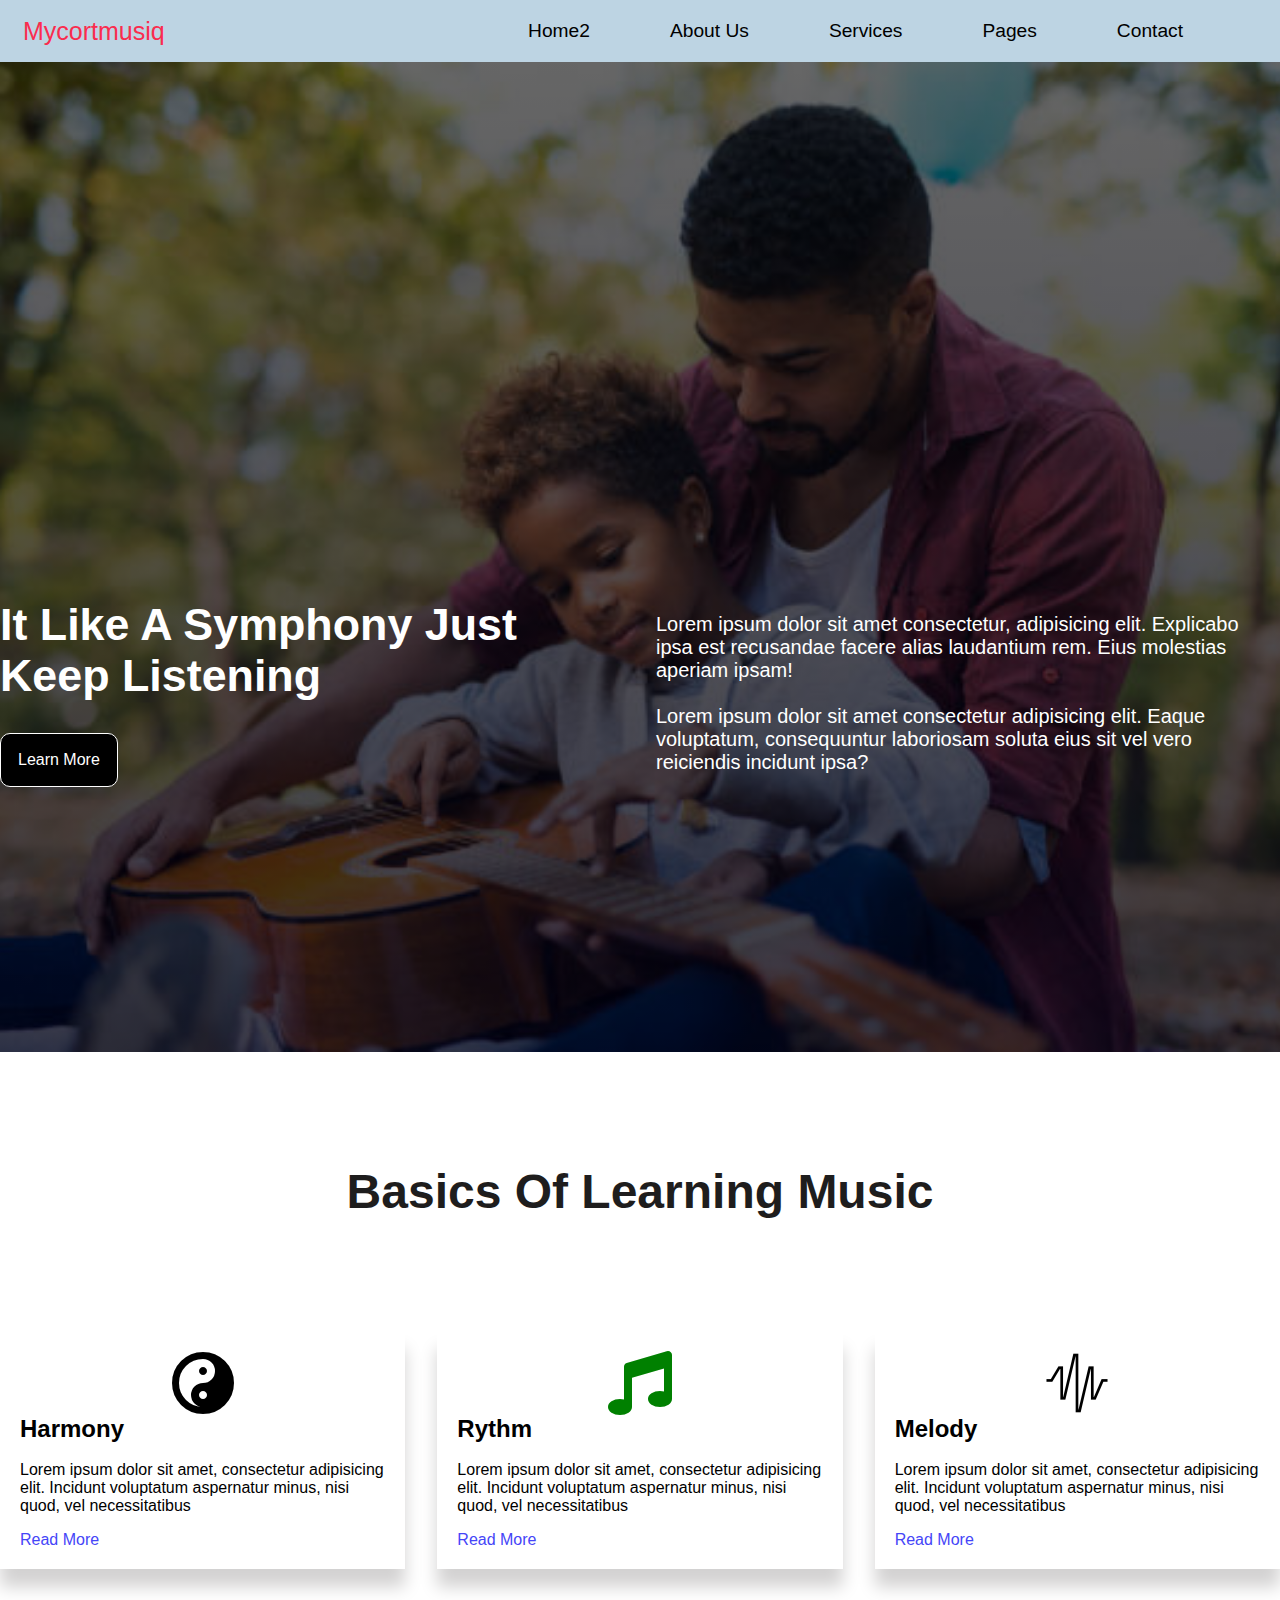
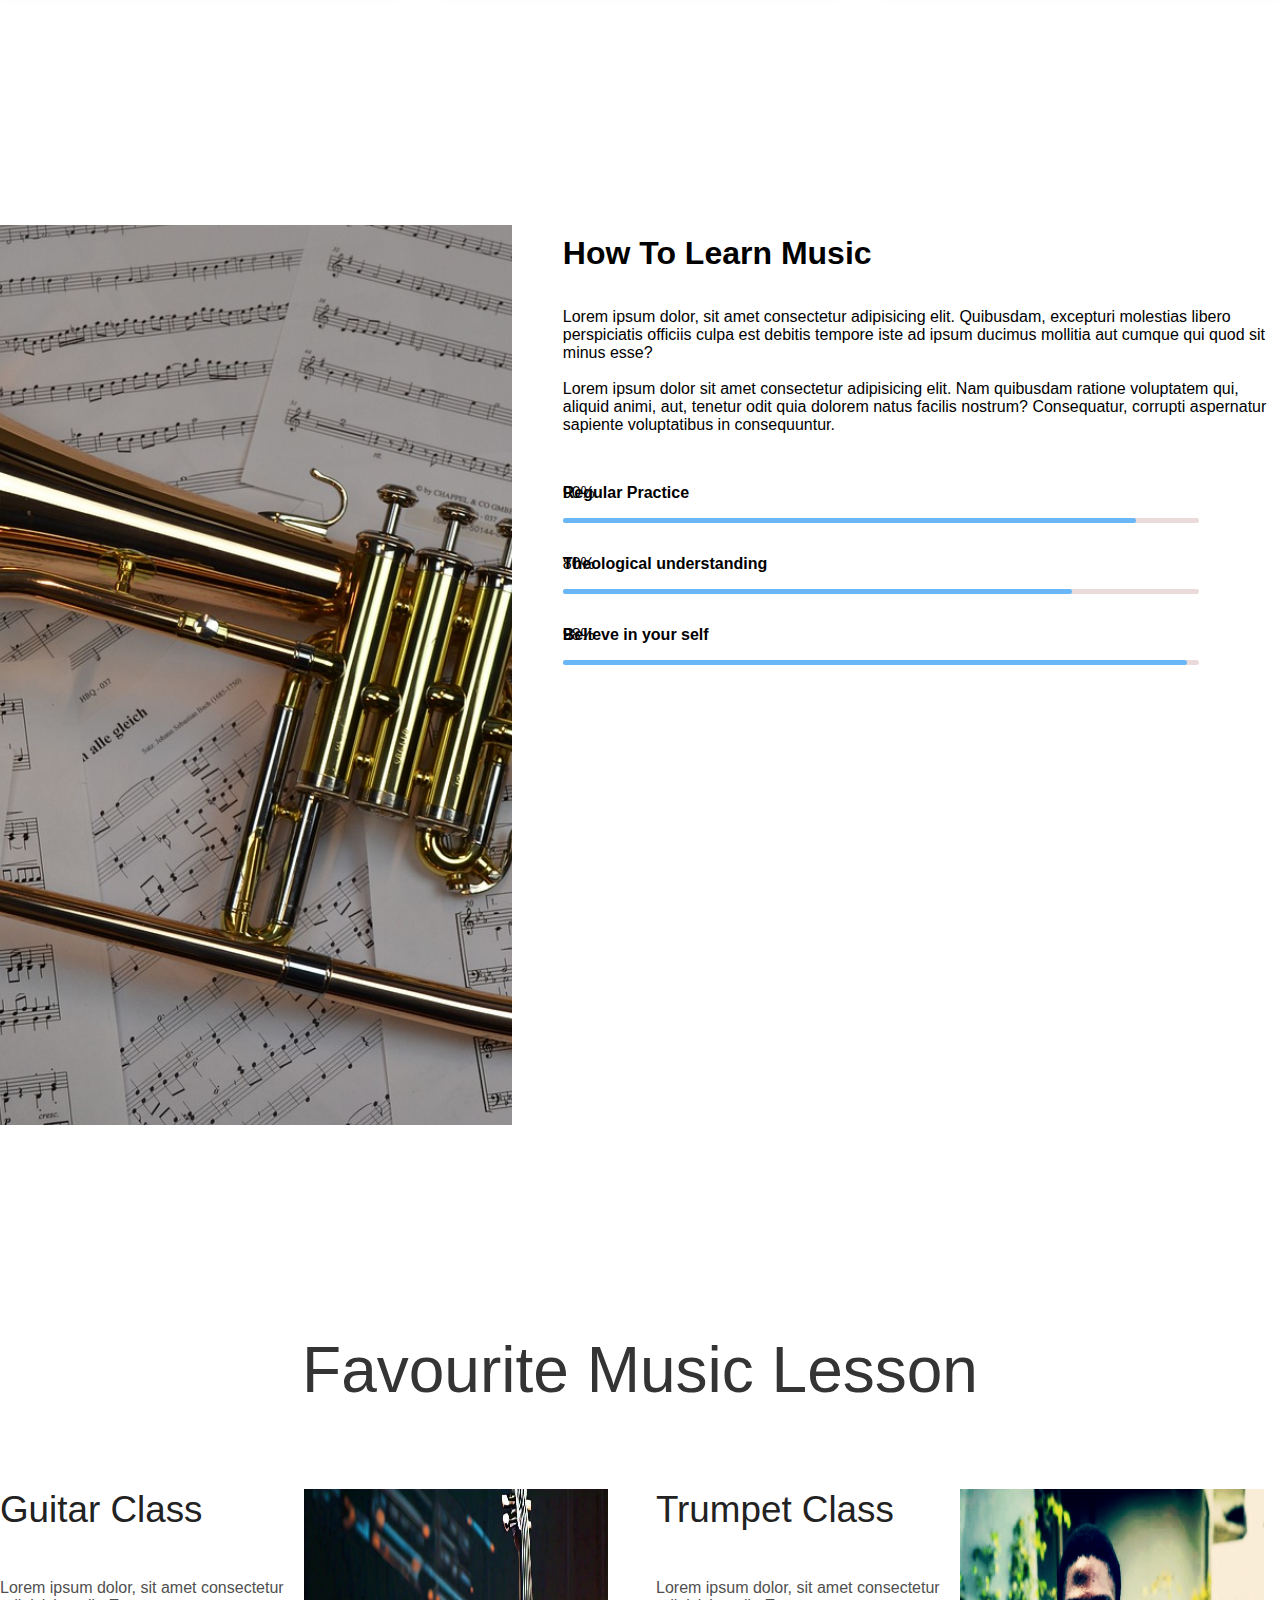
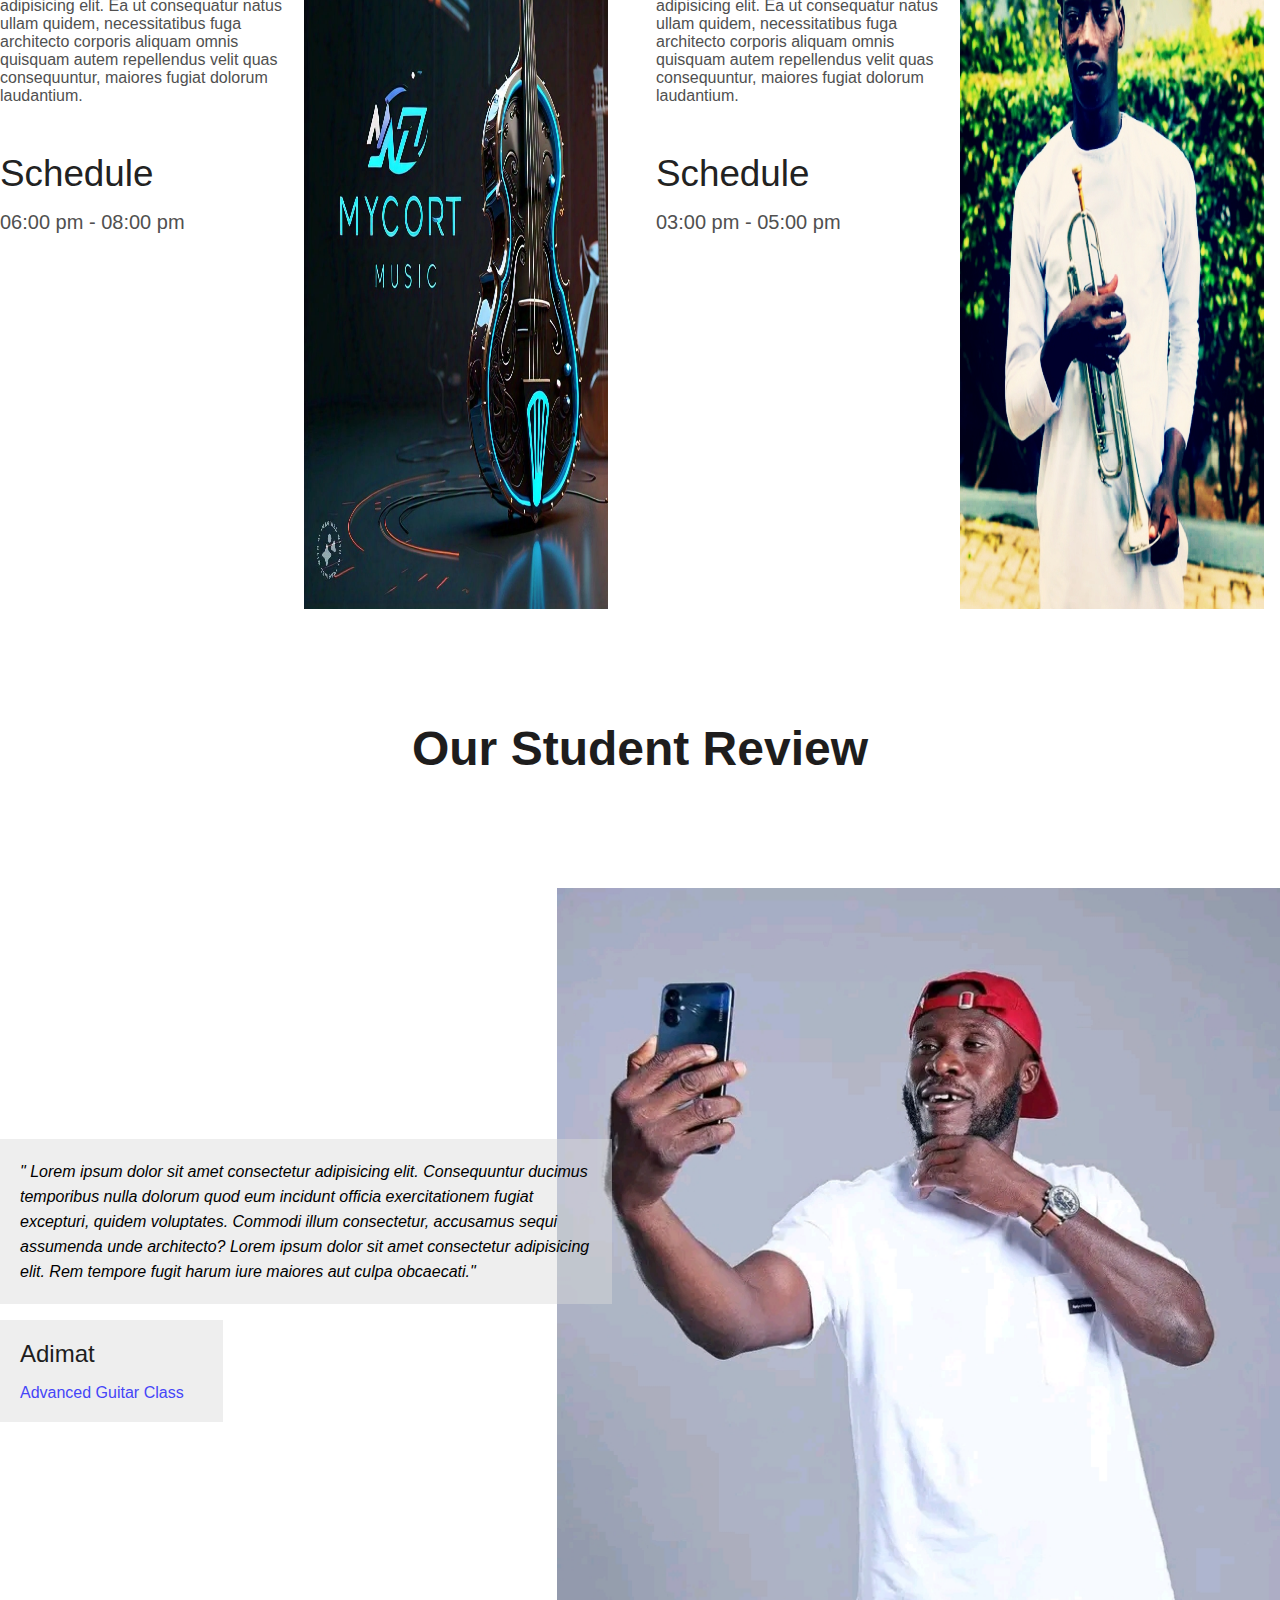
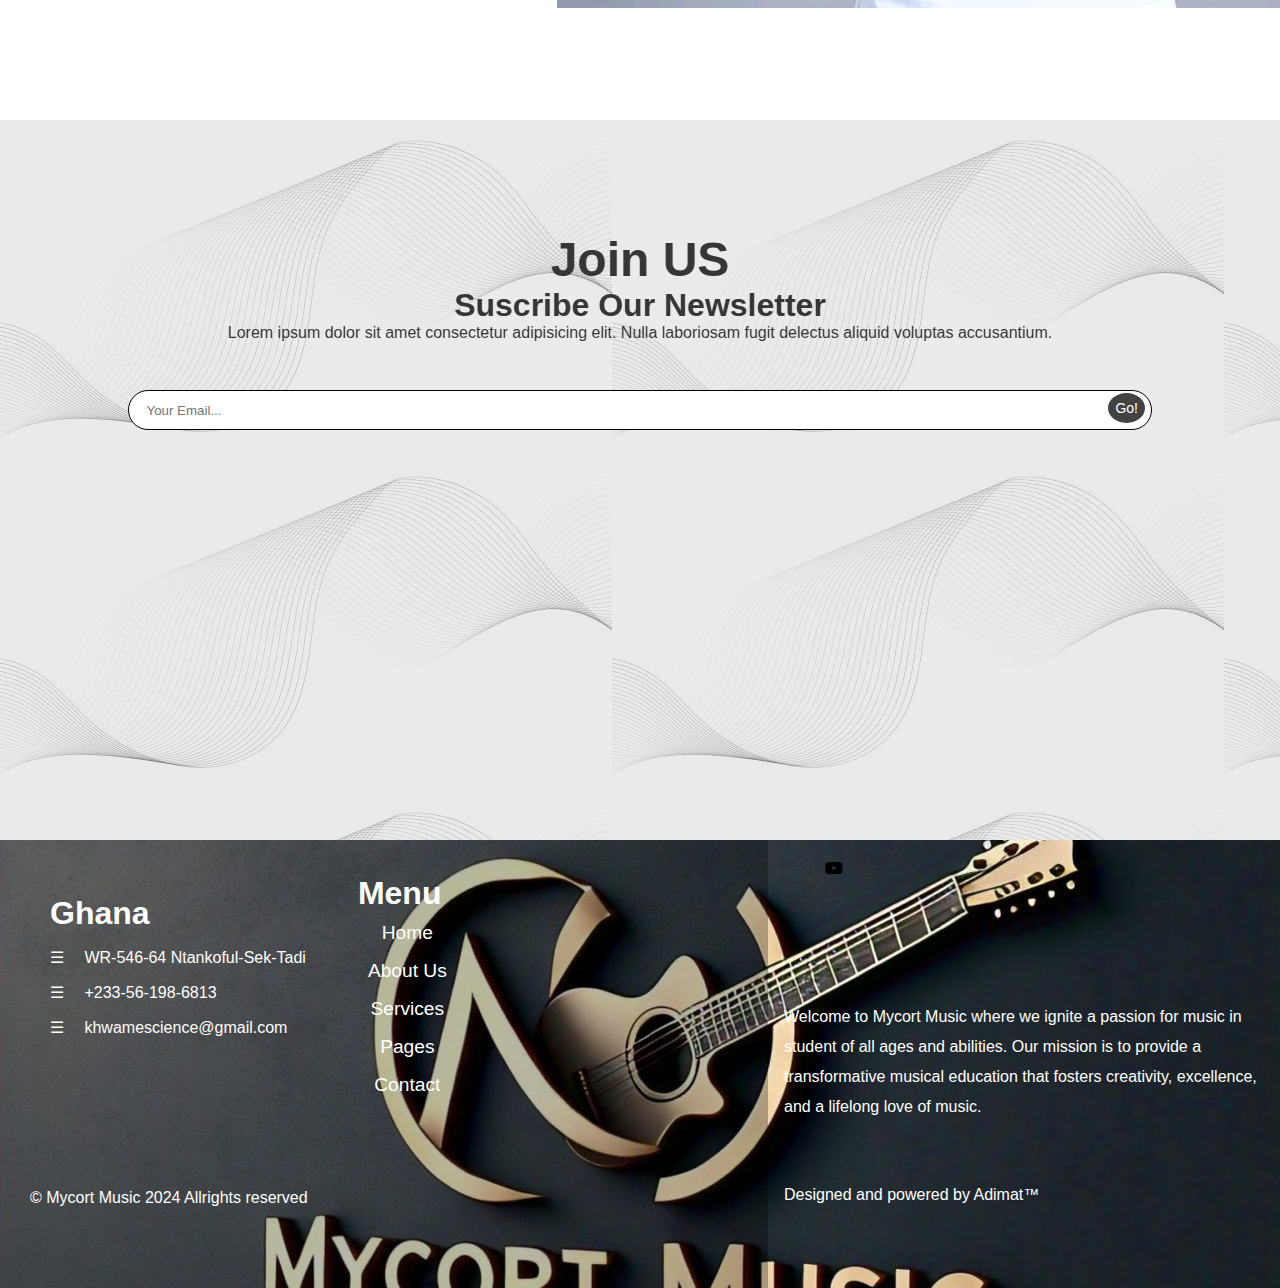
<file: index2.html>
<!DOCTYPE html>
<html lang="en">
<head>
    <meta charset="UTF-8">
    <meta name="viewport" content="width=device-width, initial-scale=1.0">
    <title>Home</title>
    <link rel="stylesheet" href="https://use.fontawesome.com/releases/v5.0.7/css/all.css">
    <link rel="stylesheet" href="https://cdnjs.cloudflare.com/ajax/libs/font-awesome/4.7.0/css/font-awesome.min.css">
    <link rel="stylesheet" href="https://use.fontawesome.com/releases/v5.15.4/css/all.css">
    <link rel="stylesheet" href="music_style/home2.css">
    <link rel="stylesheet" href="music_style/footer.css">
    <link rel="stylesheet" href="music_style/nav.css">
</head>
<body>
    <header>
        <span class="logo">
            Mycortmusiq
        </span>
        <nav>
            <ul class="drop_nav">
              <li class="see">Home2</li>
           <ol>
            <li><a href="index.html">Home1</a></li>
            <li><a href="index2.html">Home2</a></li>
           </ol>
            </ul>
            <li><a href="about.html">About Us</a></li>
            <li ><a href="service.html">Services</a></li>

            <ul class="drop_nav"> 
                <li class="see2">Pages</li>
                <ol class="page-down">
                    <li><a href="profile.html">Proflie</a></li>
                    <li><a href="class.html">Class</a></li>
                    <li><a href="gallary.html">Gallary</a></li>
                    <li><a href="faq.html">FAQ</a></li>
                </ol>
            </ul>
            <li><a href="contact.html">Contact</a></li>
        </nav>
        <span class="kibab">&#9776</span>
    </header>
    <nav class="mobinav">
        <ul>
            <li><a href="index.html">Home</a></li>
            <li><a href="gallary.html">Gallary</a></li>
            <li><a href="about.html">About</a></li>
            <li><a href="contact.html">Contact</a></li>
        </ul>
        
    </nav>
    <section class="home_intro">
        <div class="home_left">
            <h1>It Like A Symphony Just Keep Listening</h1>

            <span><a href="">Learn More</a></span>
        </div>
        <p>Lorem ipsum dolor sit amet consectetur, adipisicing elit. Explicabo ipsa est recusandae facere alias laudantium rem. Eius molestias aperiam ipsam!
            <br>
            <br>
            Lorem ipsum dolor sit amet consectetur adipisicing elit. Eaque voluptatum, consequuntur laboriosam soluta eius sit vel vero reiciendis incidunt ipsa?
        </p>
    </section>
    <section class="basic">
        <h1> Basics Of Learning Music</h1>
        <div class="basic_card_container">

            <div class="basic_card">
                <span><i class="fas fa-yin-yang"></i></span>
                <h2>Harmony</h2>
                <br>
                <p>
                    Lorem ipsum dolor sit amet, consectetur adipisicing elit. Incidunt voluptatum aspernatur minus, nisi quod, vel necessitatibus 
                </p>
                <span class="read">
                    <a href="">Read More</a>
                </span>
            </div>

            <div class="basic_card">
                <span><i class="fa fa-music"></i></span>
                <h2>Rythm</h2>
                <br>
                <p>
                    Lorem ipsum dolor sit amet, consectetur adipisicing elit. Incidunt voluptatum aspernatur minus, nisi quod, vel necessitatibus 
                </p>
                <span class="read">
                    <a href="">Read More</a>
                </span>
            </div>
            <div class="basic_card">
                <span><img src="images/audio-waves_10138690.png" alt=""></span>
                <h2>Melody</h2>
                <br>
                <p>
                    Lorem ipsum dolor sit amet, consectetur adipisicing elit. Incidunt voluptatum aspernatur minus, nisi quod, vel necessitatibus 
                </p>
                <span class="read">
                    <a href="">Read More</a>
                </span>
            </div>
        </div>
    </section>
    <section class="progress_container">

        <img src="images/music-4987649_1280.jpg" alt=" ">
        <div class="progress">
            <h1>How To Learn Music</h1>
            <br>
            <br><p>Lorem ipsum dolor, sit amet consectetur adipisicing elit. Quibusdam, excepturi molestias libero perspiciatis officiis culpa est debitis tempore iste ad ipsum ducimus mollitia aut cumque qui quod sit minus esse?</p><br>
            
            <p>Lorem ipsum dolor sit amet consectetur adipisicing elit. Nam quibusdam ratione voluptatem qui, aliquid animi, aut, tenetur odit quia dolorem natus facilis nostrum? Consequatur, corrupti aspernatur sapiente voluptatibus in consequuntur.</p>
            <br>
            <div class="progress_statue">
                <h4>Regular Practice</h4>
                <span class="figure practicefigure">90%</span>
            <progress value="90" max="100" class="practice"></progress>
                </div>
           
            <div class="progress_statue">
             <h4>Theological understanding</h4>
             <span class="figure underfigure" >80%</span>
               <progress value="80" max="100" class="understanding"></progress>
            </div>
            <div class="progress_statue">
                <h4>Believe in your self <br> </h4>
                <span class="figure believefigure">98%</span>
                <progress value="98" max="100" class="believe"></progress>
            </div>
            
        </div>
        <br>


</section>

<section class="class">
    
    <h1>
   Favourite Music Lesson
    </h1>
    <br>
    <div class="inner_class">
     
     <div class="card">

         <div class="text">
             <h1>Guitar Class</h1>
             <p>
             Lorem ipsum dolor, sit amet consectetur adipisicing elit. Ea ut consequatur natus ullam quidem, necessitatibus fuga architecto corporis aliquam omnis quisquam autem repellendus velit quas consequuntur, maiores fugiat dolorum laudantium.
             </p>
             <div class="time">
                 <h1>
                     Schedule
                 </h1>
                <p>06:00 pm - 08:00 pm</p>

             </div>
             </div>
         <img src="images/IMG-20240607-WA0025.jpg" alt="">
     </div>

     <div class="card">

         <div class="text">
             <h1>Trumpet Class</h1>
             <p>
             Lorem ipsum dolor, sit amet consectetur adipisicing elit. Ea ut consequatur natus ullam quidem, necessitatibus fuga architecto corporis aliquam omnis quisquam autem repellendus velit quas consequuntur, maiores fugiat dolorum laudantium.
             </p>
             <div class="time">
                 <h1>
                     Schedule
                 </h1>
                <p>03:00 pm - 05:00 pm</p>

             </div>
             </div>
         <img src="images/IMG-20240603-WA0004.jpg" alt="">
     </div>

     

     

    </div>
    
 </section>

 <section class="review">
    <h1>Our Student Review</h1>
    <div class="review_container">
 <div class="review_content">

    <p>" Lorem ipsum dolor sit amet consectetur adipisicing elit. Consequuntur ducimus temporibus nulla dolorum quod eum incidunt officia exercitationem fugiat excepturi, quidem voluptates. Commodi illum consectetur, accusamus sequi assumenda unde architecto?
        Lorem ipsum dolor sit amet consectetur adipisicing elit. Rem tempore fugit harum iure maiores aut culpa obcaecati." 
    </p>
    <div class="name">
        <h2>Adimat</h2>
        <span class="read">Advanced Guitar Class</span>
    </div>
    </div>
<img src="images/1718450533585.jpg" alt="">



    </div>
</section>


<footer>
    <div class="letter">
        <h1>Join US</h1>
        <h2>Suscribe Our Newsletter</h2>
        <p>Lorem ipsum dolor sit amet consectetur adipisicing elit. Nulla laboriosam fugit delectus aliquid voluptas accusantium.</p>

        <div><input type="email" name="" id="" placeholder=" Your Email..."><span>Go!</span></div>
    </div>
    <div class="footer">
        <div class="left">
            <div class="location">
                <h1>Ghana</h1>

                <p><span>&#9776</span> <span>
                    WR-546-64 
                    
                    Ntankoful-Sek-Tadi
                </span></p>
                <p><span>&#9776</span> <span>   +233-56-198-6813</span></p>
                <p><span>&#9776</span> <span> khwamescience@gmail.com</span></p>

            </div>
            <div class="menu">
                <h1>Menu</h1>

                 <nav>
        <ul class="drop_nav">
          <li class="see">Home</li>
       <ol>
        <li><a href="index.html">Home1</a></li>
        <li><a href="index2.html">Home2</a></li>
       </ol>
        </ul>
        <li><a href="about.html">About Us</a></li>
        <li ><a href="service.html">Services</a></li>

        <ul class="drop_nav"> 
            <li class="see2">Pages</li>
            <ol class="page-down">
                <li><a href="profile.html">Proflie</a></li>
                <li><a href="class.html">Class</a></li>
                <li><a href="gallary.html">Gallary</a></li>
                <li><a href="faq.html">FAQ</a></li>
            </ol>
        </ul>
        <li><a href="contact.html">Contact</a></li>
    </nav>
            </div>
            <span class="copy_right">&copy; Mycort Music 2024 Allrights reserved</span>
        </div>
        <div class="right">
            <div class="social">
               <span><a href="https://www.facebook.com/profile.php?id=100082997982348" target="_blank"><i class="fa fa-facebook"></i></a></span>
               <span><a href="" target="_blank"><i class="fa fa-twitter"></i></a></span>
               <span><a href="" target="_blank"><i class="fab fa-youtube"></i></a></span>
               <span><a href="https://www.instagram.com/mycort?utm_source=qr&igsh=MWhxZ2MwNm14N281bA==" target="_blank"><i class="fa fa-instagram"></i></a></span>


               
            </div>
            <p> <br><br>Welcome to Mycort Music where we ignite a passion for music in student of all ages and abilities. Our mission is to provide a transformative musical education that fosters creativity, excellence, and a lifelong love of music.
            <div class="developer">
                Designed and powered by Adimat&trade;
            </div>
        
        </p>
            
        </div>
    </div>
</footer>



<!-- progress script -->
<script>
    
const progress_container=document.querySelector('.progress_container');
    
    
    const practice=document.querySelector('.practice');
    const understanding=document.querySelector('.understanding');
    
    const believe =document.querySelector('.believe');
    const believefigure=document.querySelector('.believefigure');
    const practicefigure=document.querySelector('.practicefigure');
    const underfigure=document.querySelector('.underfigure');
    
    
    let prog=0;
    
           const observer= new IntersectionObserver((entries)=>{
            entries.forEach(entry=>{
                if(entry.isIntersecting) {
                    setInterval(() => {
                        if(prog<=90){
                            practice.value=prog;
                            practicefigure.textContent=prog+"%";
                            
                           practicefigure.style.left=prog + "%";
                        
                    prog++;}
                    }, 150);
                    setInterval(() => {
                        if(prog<=80){
                           underfigure.textContent=prog+"%";
                           underfigure.style.left=prog + "%"
                            understanding.value=prog;
                          
                    prog++;}
                    }, 120);
                    setInterval(() => {
                        if(prog<=98){
                            
                    believefigure.textContent=prog+"%";
                    believefigure.style.left=prog-3 + "%"
                        believe.value=prog;
                        
                    prog++;}
                    }, 100);
                    observer.disconnect();
                }
            });
           },{threshold: 0.5})
           observer.observe(progress_container)
                
                  
                
                    
              
           
       
    
    
    
    
    
</script>
<script src="script/nav.js"></script>
</body>
</html>
</file>
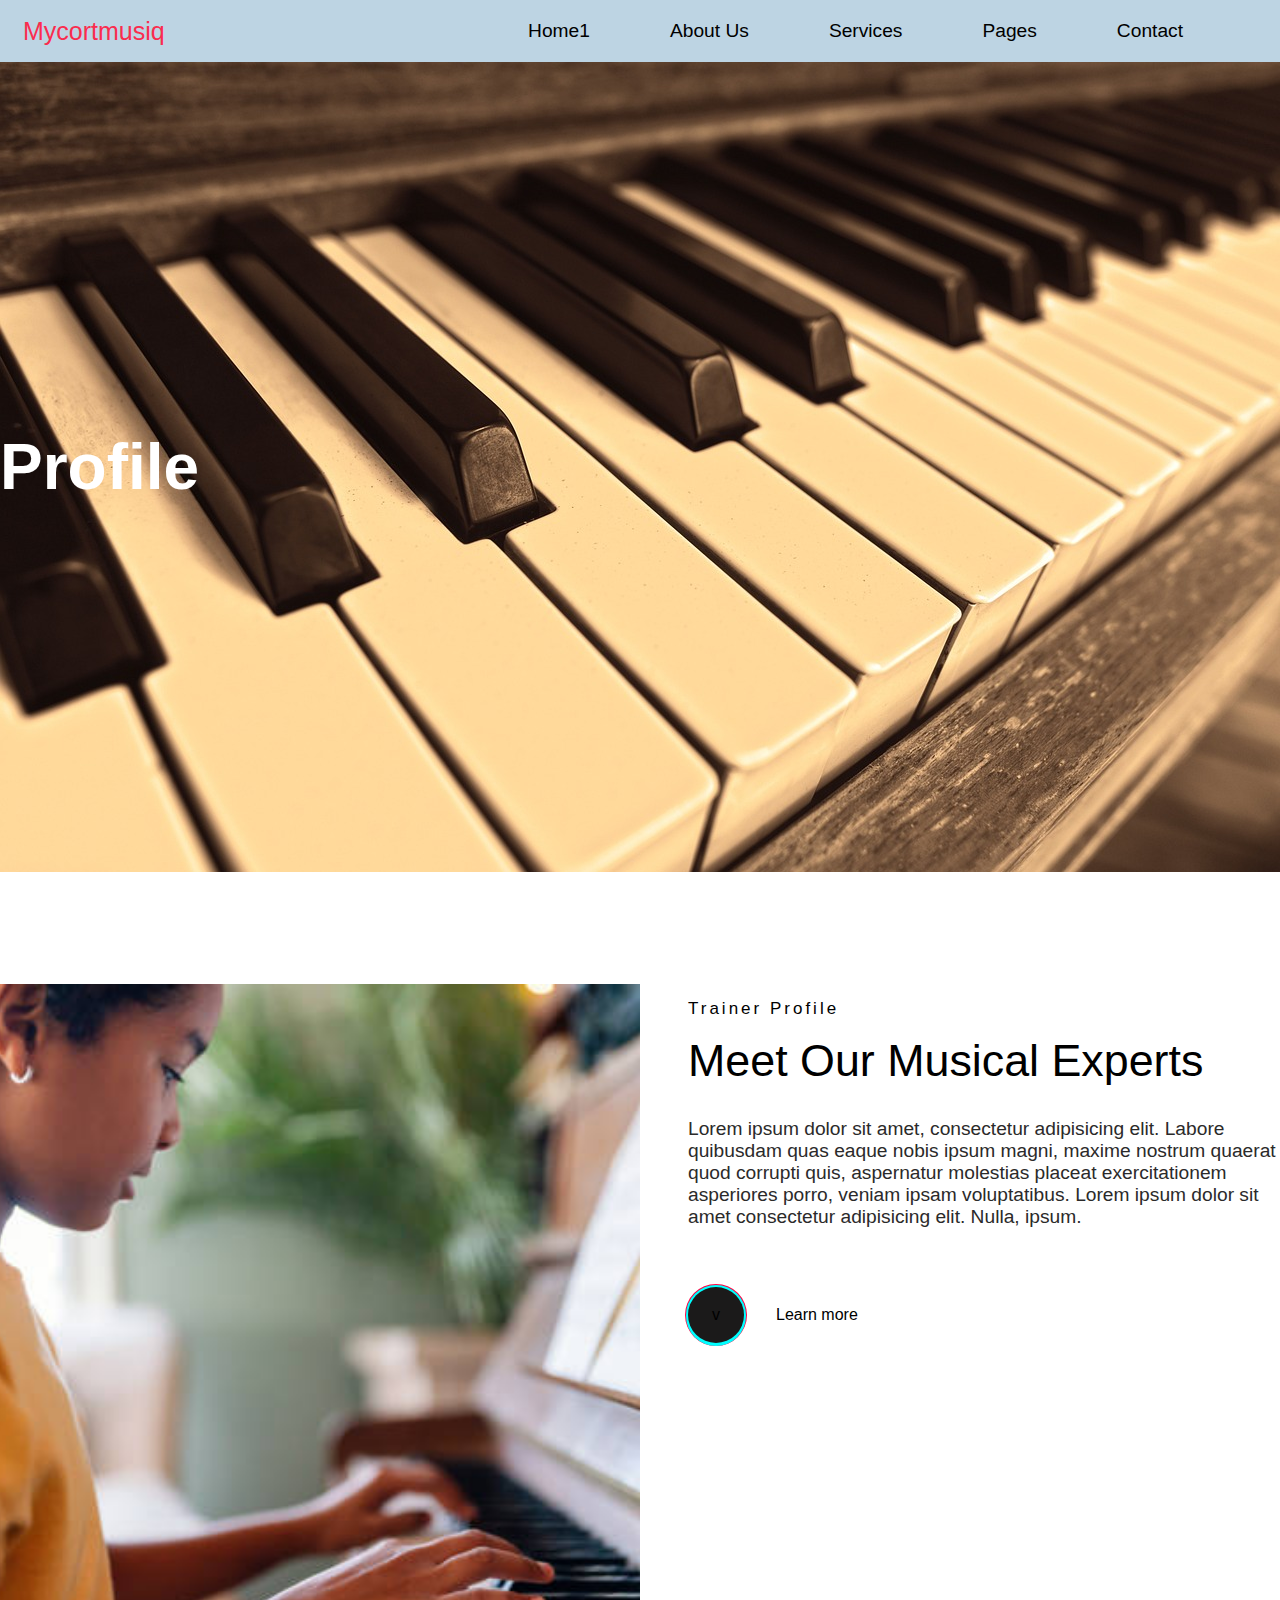
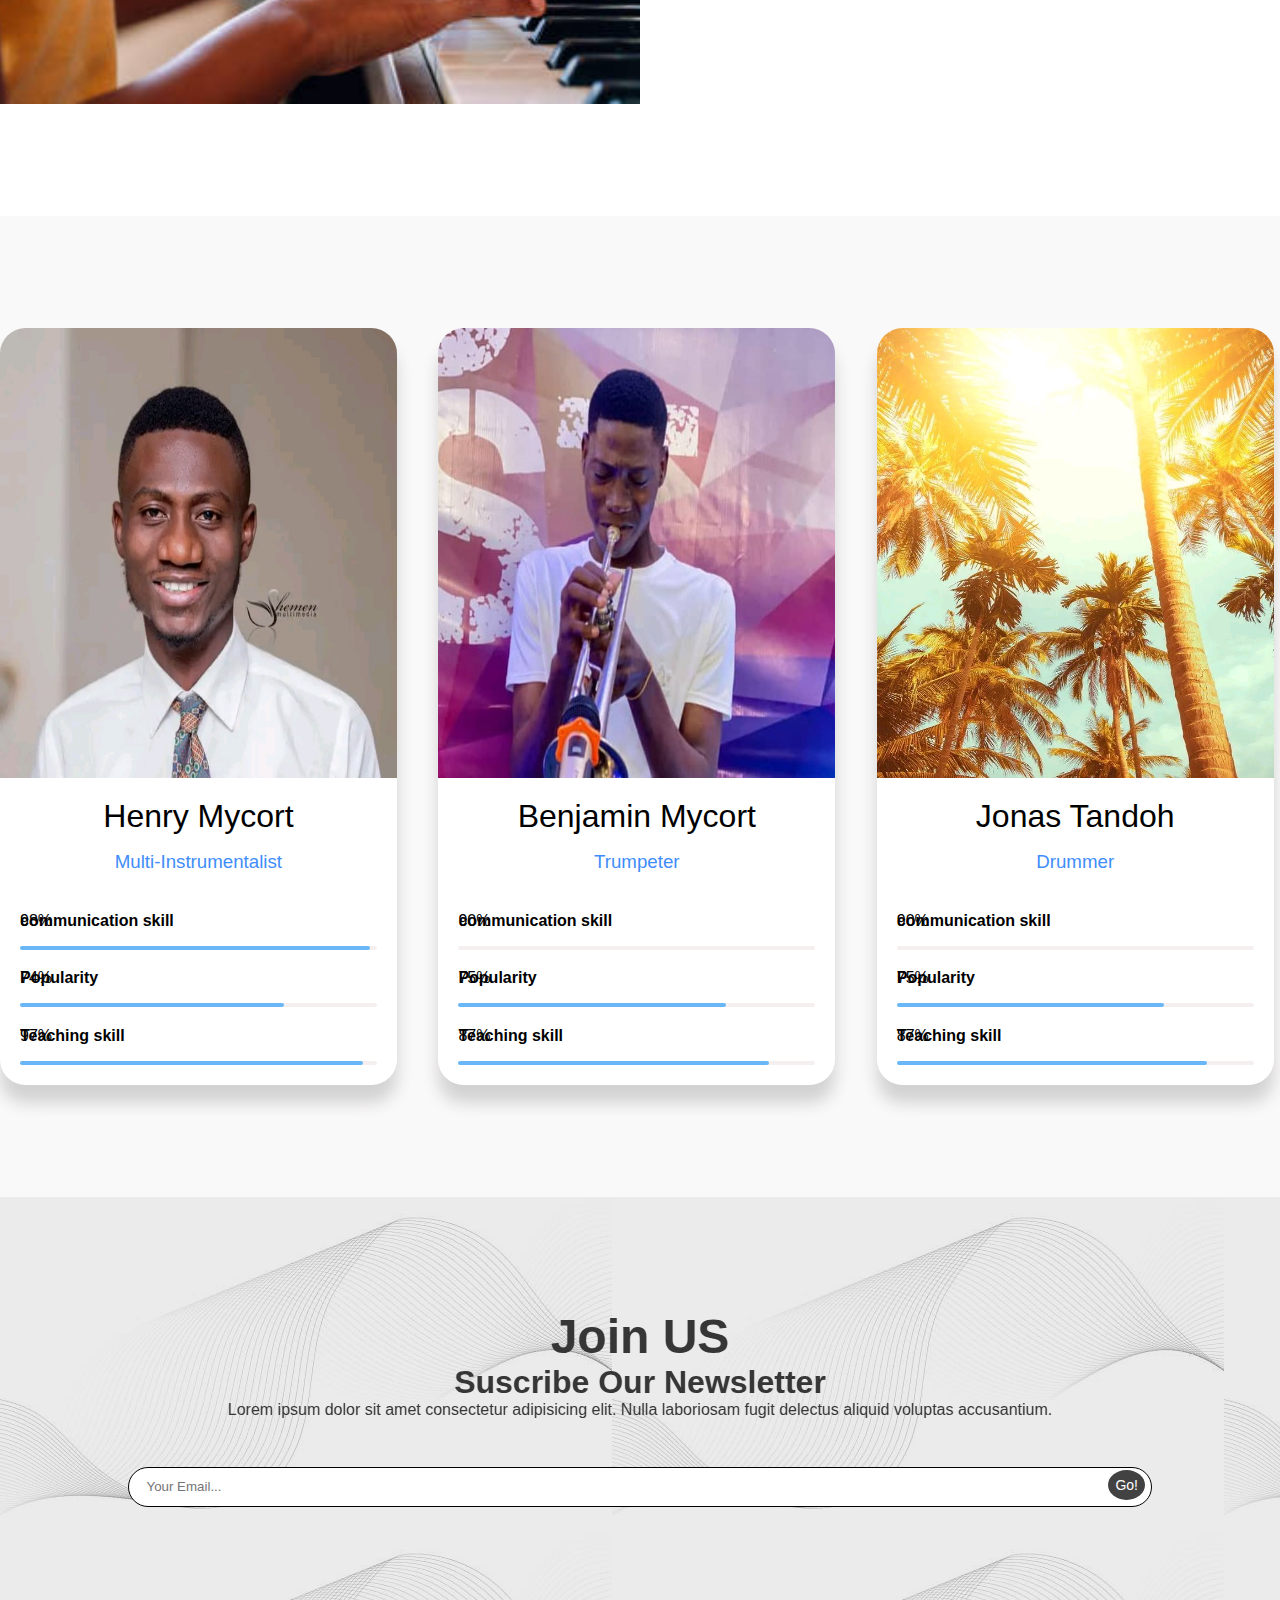
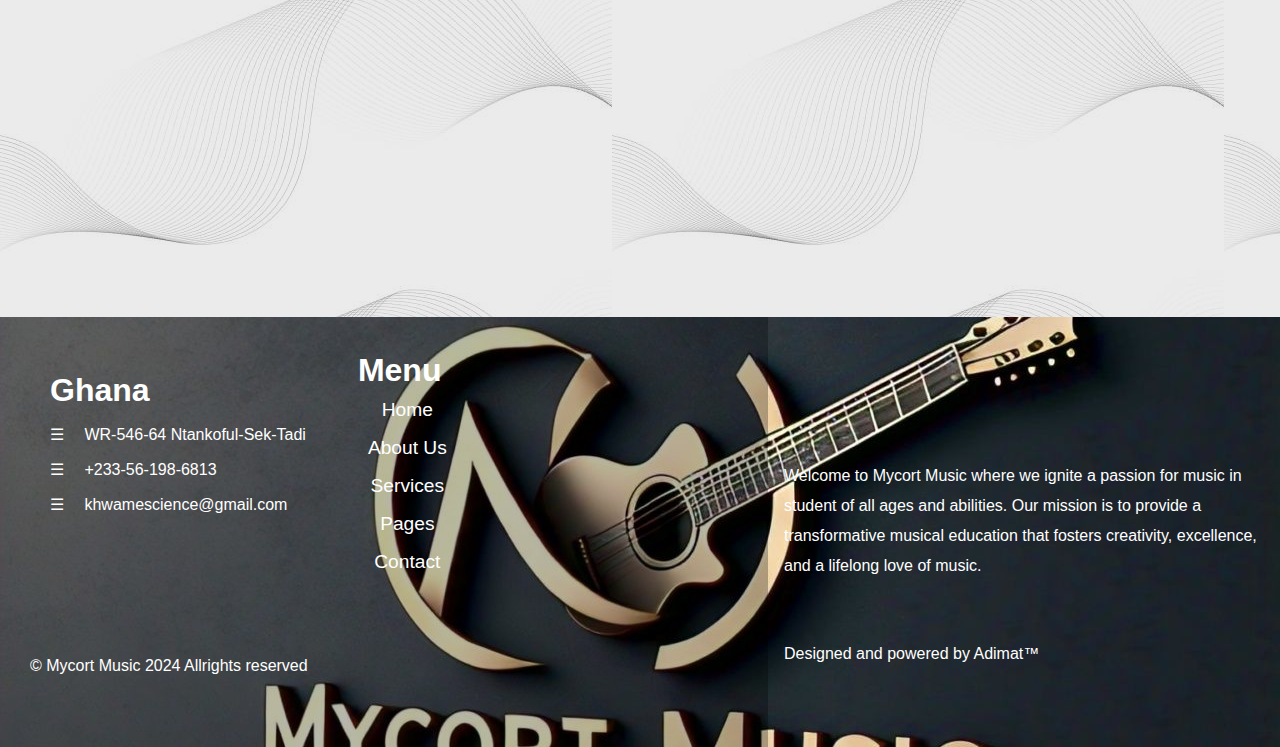
<file: profile.html>
<!DOCTYPE html>
<html lang="en">
<head>
    <meta charset="UTF-8">
    <meta name="viewport" content="width=device-width, initial-scale=1.0">
    <title>Mycortmusiq - profile</title>
    <link rel="stylesheet" href="music_style/profile.css">
    <link rel="stylesheet" href="music_style/nav.css">
    <link rel="stylesheet" href="music_style/footer.css">
</head>
<body>
    <header>
        <span class="logo">
            Mycortmusiq
        </span>
        <nav>
            <ul class="drop_nav">
              <li class="see">Home1</li>
           <ol>
            <li><a href="index.html">Home1</a></li>
            <li><a href="index2.html">Home2</a></li>
           </ol>
            </ul>
            <li><a href="about.html">About Us</a></li>
            <li ><a href="service.html">Services</a></li>

            <ul class="drop_nav"> 
                <li class="see2">Pages</li>
                <ol class="page-down">
                    <li><a href="profile.html">Proflie</a></li>
                    <li><a href="class.html">Class</a></li>
                    <li><a href="gallary.html">Gallary</a></li>
                    <li><a href="faq.html">FAQ</a></li>
                </ol>
            </ul>
            <li><a href="contact.html">Contact</a></li>
        </nav>
        <span class="kibab">&#9776</span>
    </header>
    <nav class="mobinav">
        <ul>
            <li><a href="index.html">Home</a></li>
            <li><a href="gallary.html">Gallary</a></li>
            <li><a href="about.html">About</a></li>
            <li><a href="contact.html">Contact</a></li>
        </ul>
        
    </nav>

    <div class="profile_intro">
        <h1>Profile</h1>
    </div>
    <section class="trainer">
        <img src="images/istockphoto-1319801045-612x612.jpg" alt="">
        <div class="trainer_content">
            <small>Trainer Profile</small>

            <h1>Meet Our Musical Experts</h1>
            <p>
                Lorem ipsum dolor sit amet, consectetur adipisicing elit. Labore quibusdam quas eaque nobis ipsum magni, maxime nostrum quaerat quod corrupti quis, aspernatur molestias placeat exercitationem asperiores porro, veniam ipsam voluptatibus.
                Lorem ipsum dolor sit amet consectetur adipisicing elit. Nulla, ipsum.
            </p>
            <div class="design">
                <span>
                    v
                </span> <span> Learn more</span>
            </div>
        </div>
    </section>
    <section class="mentor">
        <div class="card">
            <img src="images/crop.jpg" alt="">
            <h1>Henry Mycort</h1>
            <h3>Multi-Instrumentalist</h3>

            <div class="progress">
                <div class="progress_statue">
                    <h4>communication skill</h4>
                    <span class="figure comfigure">98%</span>
                <progress value="98" max="100" class="com"></progress>
                    </div>
                    
                    <div class="progress_statue">
                        <h4>Popularity</h4>
                        <span class="figure famefigure">74%</span>
                    <progress value="74" max="100" class="fame"></progress>
                        </div>
                        <div class="progress_statue">
                            <h4>Teaching skill</h4>
                            <span class="figure skillfigure">97%</span>
                            <progress value="96" max="100" class="skill"></progress>
    
                        </div>
                </div>

           
        </div>

        <div class="card">
            <img src="images/crop1.jpg" alt="">
            <h1>Benjamin Mycort</h1>
            <h3>Trumpeter</h3>

            <div class="progress">
                <div class="progress_statue">
                    <h4>communication skill</h4>
                    <span class="figure com2figure">90%</span>
                <progress value=" " max="100" id="com2"></progress>
                    </div>
                <div class="progress_statue">
                    <h4>Popularity</h4>
                    <span class="figure fame2figure">75%</span>
                <progress value="75" max="100" class="fame2"></progress>
                    </div>
                <div class="progress_statue">
                    <h4>Teaching skill</h4>
                    <span class="figure skill2figure">87%</span>
                <progress value="87" max="100" class="skill2"></progress>
                    </div>
            </div>

           
        </div>

        <div class="card">
            <img src="images/1713003199002.jpg" alt="">
            <h1>Jonas Tandoh</h1>
            <h3>Drummer</h3>

            <div class="progress">
                <div class="progress_statue">
                    <h4>communication skill</h4>
                    <span class="figure com3figure">90%</span>
                <progress value="" max="100" class="com3"></progress>
                    </div>
                <div class="progress_statue">
                    <h4>Popularity</h4>
                    <span class="figure fame3figure">75%</span>
                <progress value="75" max="100" class="fame3"></progress>
                    </div>
                <div class="progress_statue">
                    <h4>Teaching skill</h4>
                    <span class="figure skill3figure">87%</span>
                <progress value="87" max="100" class="skill3"></progress>
                    </div>
            </div>

           
        </div> 
    </section>

    <footer>
        <div class="letter">
            <h1>Join US</h1>
            <h2>Suscribe Our Newsletter</h2>
            <p>Lorem ipsum dolor sit amet consectetur adipisicing elit. Nulla laboriosam fugit delectus aliquid voluptas accusantium.</p>

            <div><input type="email" name="" id="" placeholder=" Your Email..."><span>Go!</span></div>
        </div>
        <div class="footer">
            <div class="left">
                <div class="location">
                    <h1>Ghana</h1>

                    <p><span>&#9776</span> <span>
                        WR-546-64 
                        
                        Ntankoful-Sek-Tadi
                    </span></p>
                    <p><span>&#9776</span> <span>   +233-56-198-6813</span></p>
                    <p><span>&#9776</span> <span> khwamescience@gmail.com</span></p>

                </div>
                <div class="menu">
                    <h1>Menu</h1>

                     <nav>
            <ul class="drop_nav">
              <li class="see">Home</li>
           <ol>
            <li><a href="index.html">Home1</a></li>
            <li><a href="index2.html">Home2</a></li>
           </ol>
            </ul>
            <li><a href="about.html">About Us</a></li>
            <li ><a href="service.html">Services</a></li>

            <ul class="drop_nav"> 
                <li class="see2">Pages</li>
                <ol class="page-down">
                    <li><a href="profile.html">Proflie</a></li>
                    <li><a href="class.html">Class</a></li>
                    <li><a href="gallary.html">Gallary</a></li>
                    <li><a href="faq.html">FAQ</a></li>
                </ol>
            </ul>
            <li><a href="contact.html">Contact</a></li>
        </nav>
                </div>
                <span class="copy_right">&copy; Mycort Music 2024 Allrights reserved</span>
            </div>
            <div class="right">
                <div class="social">
                   <span><a href="https://www.facebook.com/profile.php?id=100082997982348" target="_blank"><i class="fa fa-facebook"></i></a></span>
                   <span><a href="" target="_blank"><i class="fa fa-twitter"></i></a></span>
                   <span><a href="" target="_blank"><i class="fab fa-youtube"></i></a></span>
                   <span><a href="https://www.instagram.com/mycort?utm_source=qr&igsh=MWhxZ2MwNm14N281bA==" target="_blank"><i class="fa fa-instagram"></i></a></span>
    
    
                   
                </div>
                <p> <br><br>Welcome to Mycort Music where we ignite a passion for music in student of all ages and abilities. Our mission is to provide a transformative musical education that fosters creativity, excellence, and a lifelong love of music.
                <div class="developer">
                    Designed and powered by Adimat&trade;
                </div>
            
            </p>
                
            </div>
        </div>
    </footer>
    <script>
            
const progress_container=document.querySelector('.mentor');
    
    
    const com=document.querySelector('.com');
    const fame=document.querySelector('.fame');
    const skill =document.querySelector('.skill');

    const com2=document.querySelectorAll('#com2');
    const fame2=document.querySelector('.fame2');
    const  skill2 =document.querySelector('.skill2');

    const com3=document.querySelector('.com3');
    const fame3=document.querySelector('.fame3');
    const skill3 =document.querySelector('.skill3');

    const comfigure=document.querySelector('.comfigure');
    const famefigure=document.querySelector('.famefigure');
    const  skillfigure=document.querySelector('.skillfigure');

    const com2figure=document.querySelector('.com2figure');
    const fame2figure=document.querySelector('.fame2figure');
    const skill2figure=document.querySelector('.skill2figure');

    const com3figure=document.querySelector('.com3figure');
    const fame3figure=document.querySelector('.fame3figure');
    const skill3figure=document.querySelector('.skill3figure');
    
    
    
    let prog=0;
    

           const observer= new IntersectionObserver((entries)=>{
            entries.forEach(entry=>{
                if(entry.isIntersecting) {
                    setInterval(() => {
                    if(prog<=90){
                        skillfigure.textContent=prog+"%";
                       skillfigure.style.left=prog + "%";
                       skill.value=prog;
                        
                prog++;}
                }, 150)
                setInterval(() => {
                    if(prog<=80){
                        famefigure.textContent=prog+"%";
                       famefigure.style.left=prog + "%";
                       fame.value=prog;
                        
                    
                      
                prog++;}
                }, 120);
                setInterval(() => {
                    if(prog<=98){
                        
                comfigure.textContent=prog+"%";
                comfigure.style.left=prog-3 + "%"
                    com.value=prog;
                    
                prog++;}
                }, 100);


                // second card
                setInterval(() => {
                    if(prog<=90){
                        skill2figure.textContent=prog+"%";
                       skill2figure.style.left=prog + "%";
                       skill2.value=prog;
                        
                prog++;}
                }, 150)
                setInterval(() => {
                    if(prog<=80){
                       
                       com2figure.textContent=prog+"%";
                com2figure.style.left=prog-3 + "%"
                    document.querySelector('#com2').value=prog;
                        
                      
                prog++;}
                }, 120);
                setInterval(() => {
                    if(prog<=88){
                        fame2figure.textContent=prog+"%";
                       fame2figure.style.left=prog + "%";
                       fame2.value=prog;
               
                    
                prog++;}
                }, 100);

                // third card
                setInterval(() => {
                    if(prog<=90){
                        skill3figure.textContent=prog+"%";
                       skill3figure.style.left=prog + "%";
                       skill3.value=prog;
                        
                prog++;}
                }, 150)
                setInterval(() => {
                    if(prog<=70){
                        fame3figure.textContent=prog+"%";
                       fame3figure.style.left=prog + "%";
                       fame3.value=prog;
                        ;
                    
                      
                prog++;}
                }, 170);
                setInterval(() => {
                    if(prog<=98){
                        
                com3figure.textContent=prog+"%";
                com3figure.style.left=prog-3 + "%"
                    com3.value=prog;
                    
                prog++;}
                }, 130);
                
                }
                
            });

            
           },{threshold: 0.5})
           observer.observe(progress_container)
                
                  
                
                    
              
    </script>
    <script src="script/nav.js"></script>
    

</body>
</html>
</file>
<file: music_style/home.css>
*{
    box-sizing: border-box;
    margin: 0;
    padding: 0;
}
header{
    display: flex;
    justify-content: space-between;
    align-items: center;
    padding: 10px 23px;
    background-color: rgb(189, 212, 227);
    
}
body{
    font-family: sans-serif;
}
nav{
    display: flex;
    justify-content: space-between;
    gap: 5rem;
 text-align: center;
 font-size: 1.2rem;
 margin-right: 4rem;
 padding: 10px;
}
#drop_nav{

    position: relative;
}
#drop_nav ol{
   
    top: 200%;
  left: -50%;
    z-index: 90;
    position: absolute;
    display: flex;
    flex-direction: column;
    gap: 1rem;
    text-align: center;
    display: none;
   background-color: antiquewhite;
   padding-left: 56px;
   padding-right: 56px;
   padding-top: 10px;
   
   

}
#drop_nav:hover ol  {
   display:flex;
    
   
}


nav li{
    list-style: none;
}
a{
    text-decoration: none;
    color:  black;
}
/* mobile nav */
.kibab{
    font-size: 2rem;
    cursor: pointer;
    display: none;
}
.mobinav{
    background-color: #ffffff;
    z-index: 6;
   transition: 1s ease;
   display: none;
   width: 100%;
   
}
.mobinav ul{
    width: 100%;
 gap: 2rem;
    display: flex;
    flex-direction: column;
    justify-content: center;
    align-items: center;

}

.landing_img{
    background: url(../images/dark.webp);
  
    background-position: center;
    background-repeat: no-repeat;
    background-size: cover;
    display: flex;
    justify-content: center;
    align-items: center;
    height:100vh;
    transition: all 2s ease;
    transform-origin: left;
    animation:  from 3s forwards ease-in-out;
}
@keyframes from {
    from{
        transform: scale(.5) perspective(1000px);
        background: linear-gradient(blue,purple);
    }
    to{
          box-shadow: inset 2px 5px 7px 4px;
        transform: scale(1) perspective(10px);
    }
}

.landing_img div{
    font-size: 4rem;
    color: rgb(255, 255, 255);
    text-shadow: 2px 2px 3px;
    transition: 2s ease-in-out;
    animation:  skew 2s forwards;
}
@keyframes skew {
    0%{
        background: linear-gradient(orange,purple);
        transform: scale(.2);
       
    }
   
   100%{
    transition: 2s ease-in-out;
        transform:scale(1)  rotate(360deg);
    }
}
.intro_container{

display: flex;
justify-content: space-evenly;
align-items: center;
padding-top: 2rem;


}
.intro_container .intro_content{
    width: 50%;
    height: 100%;
    line-height: 2em;
}
.intro_content span{
    border-radius: 7px;
    background-color: blue; 
    font-size: large;
    padding: 6px;
    
}
.intro_container .intro_img{
    width:40%;
   
}
.teaching{
margin-top: 5rem;
background-image: linear-gradient(blue, lightblue);
}

.teaching div{
    width: 100%;
    display: flex;
    margin-top: 3rem;
}
.teaching div img{
    width: 40%;
    
}
.teaching div p{
    width: 68%;
    padding: 30px;
   background-color: #eae9e9;
   
}
.teaching div p span{
    display: block;
    font-size: 2rem;
}

.teaching div img{
    width: 32%;
}

.impact_container{
    
    padding-top: 60px;
  margin-top: 6rem;
    
}
.impact{
    width: 100%;
    display: grid;
    grid-template-columns: 20% 20% 20%  20%;
    padding: 10px;
   
    column-gap: 2rem;
    justify-content: center;
    place-items: center;
    margin-top: 3rem;
    
}
.counter li{
list-style: none;

margin-top: 2rem;
}
.counter{
    width: 60%;
    height: 100%;
    font-size: 1.2rem;
   text-align: center;
    
}
.counter h1{
    font-size: 5rem;
    border-radius: 50%;
   font-weight: 500;
    text-align: center;
    height: 8rem;
   display: flex;
   justify-content: center;
   align-items: center;
   position: relative;
   box-shadow: inset 2px 2px 3cqb white,inset 1px -1px 13px;
}
.counter h1::before{
    width: 130%;
    height: 130%;
    position: absolute;
    content: "";
    
   
    border-radius: 50%;
    
   box-shadow: 6px 6px 10px 1px  #eae9e9,  -2px -10px 5cqb  
   rgb(221, 219, 219),inset   4px 4px 12px 12px #fcfcfc;

}


.progress_container{
    width: 100%;
    display: flex;
    padding-top:6rem;
    padding-bottom:6rem;
    margin-top: 3rem;
   

}

.progress_container img{
    object-fit: cover;
    object-position: center;

    width: 40%;
    height: 100vh;

}
.progress{
    padding:10px ;
    padding-left: 30px;
    margin-left: 1.3rem;
}
progress{
    width: 90% ;
  appearance: none;
  height: 10px;

}
progress::-webkit-progress-bar{
  background-color: #eadada;
   border-radius: 14px;

}
progress::-webkit-progress-value{
    background-color: rgb(105, 183, 247);
    border-radius: 10px;
}
.progress_statue{
    width: 100%;display: flex;
    flex-direction: column;
    gap: 1rem;
    margin-top: 2rem;
    position: relative;
}
.figure{
    position: absolute;
    left: 0;
    top: 0;
}
.our_class{

    margin-top:4rem ;
}
.get_invole{
width: 100%;
display: flex;
padding: 10px;
gap: 2rem;
justify-content: center;
padding-top: 6rem;
padding-bottom: 6rem;

}
.invole_box{
    display: flex;
    flex-direction: column;
  width: 22%;
    background-color: bisque;
    padding: 22px;
    justify-content: center;
    ;

    }
    .invole_box:hover{
      
        background:linear-gradient(blue,lightblue,transparent);
        animation:  shake .6s infinite ;
        transition: all .4s ease-in;
    }
    @keyframes shake {
        0%{
            transform:translateY(0);
        }
        25%{
            transform:translateY(-5px);
        }
        50%{
            transform:translateX(5px);
        }
        
        75%{
            transform:translateX(-5px);
        }
        
        100%{
            transform: translateX(0)
        }
    }
       
.our_class{
    background-color: #74747411;
    width: 100%;
    padding-top: 50px;
    padding-bottom: 100px;
    position: relative;
 
    
}
 
 
.inner_class div{
width: 47%;

padding: 20px;
border: 1px solid black;
display: flex;
flex-direction: column;
justify-content: center;
align-self: center;

}
.inner_class div:nth-child(odd){
    margin-left: 3%;
}

.inner_class img{
   width: 100%;
   height: 60vh;
  
}
.inner_class{
 position: relative;
box-sizing: border-box;
padding: 20px;
}
.inner_class div{
    position: absolute;
    background-color: #74747411;
}

.inner_class div:nth-child(1)
{
   
    left: 0;
}
.inner_class div:nth-child(2)
{
    
    left: 50%;
  
    
}
.inner_class div:nth-child(3)
{
  left: 0%;
  top: 36.6rem;

  
}
.inner_class div:nth-child(4)
{
   
    top: 36.6rem;
    left: 50%;
}

.inner_class div p{
    padding: 10px;
    margin-top: 1rem;
    padding-left: 20px;

}
.inner_class div h1{
    padding-top: 12px;
    padding-left: 20px;
}
.inner_class div span{
    padding-top: 12px;
    padding-left: 20px;
    font-family: 'Segoe UI';
    
}

.inner_class div span a{
    border-bottom: 1px solid #000000;
    padding-bottom: 6px;
    color: #2600ff;
}
.inner_class div span a span{
    font-size: 1.2rem;
    padding: 0;
    margin: 0;
    color: #2600ff;
}
/* mission and vision */

.mission_card_container{
    width: 100%;
    display: flex;
    justify-content: center;
    align-items: center;
    gap: 3rem;
    text-align: center;
    margin-top: 73rem;

}
.mission_card{
    padding: 25px;
    background-color: white;
   width: 30%;
   box-shadow:  6px 4px 10px 4px rgba(184, 179, 179, 0.642);
   height: 15rem;
}
.mission_card span i{
    font-size: 2rem;
 color: red;
}
.news{
    display: flex;
    justify-content: center;
 margin-top: 3rem; ;
    gap: 4rem;
  align-items: center;
  box-sizing: border-box;
  width: 100%;
  
}
.news_box{
    width:25%;

}
.news_box:nth-child(4){
    display: none;
}
.news_box:nth-child(5){
    display: none;
}
.news_box h2:hover{
    color: #2600ff;
    transition: all .3s ease;
}
.news_box img{
    width: 100%;
}
/* .testimony{
    display: grid;
    grid-template-columns: repeat(3, 1fr);
    grid-gap: 10px;
} */


footer{
    margin-top: 15rem;
}.news_box img{
    height: 40vh;
}
small{
    margin-left: 1rem;
    color: rgb(62, 59, 59);
}
</file>
<file: music_style/footer.css>
.letter{
    text-align: center;
    
    padding-top:7rem;
    padding-bottom:7rem;
    height: 80vh;
    background: url(../images/istockphoto-1454231454-612x612.jpg);
    position: relative;
}
.letter div{
    width: 80%;
   margin-left: 10%;
   position: relative;
   margin-top: 3rem;
   z-index: 2;
}
.letter div input{
    width: 100%;
    height: 2.5rem;
    border-radius: 22px;
    outline: none;
    border-color: #9a9898;
    border: 1px solid;
    
    
}
.letter div span{
    position: absolute;
    top: 0;
    right: 7px;
    top: 3px;
    border-radius: 50%;
    background-color: #434242;
    padding: 7px;
   
    font-size: 14px;
    text-align: center;
    cursor: pointer;
    color: #fff;
}
.letter div span:hover{
    background-color: #9a9898;
    transition: all .3s;
    color: black;
}
.letter h1{
    font-size: 3rem;
    font-weight: 750;
}
.letter h2{
    font-size: 2rem;
    font-weight: 600;

}
.letter::before{
    content: "";
    width: 100%;
    height: 100%;
    position: absolute;
    left: 0;
    top: 0%;
    background: rgba(186, 186, 187, 0.292);
    backdrop-filter: grayscale(100%) ;
    z-index: 1;
   
}
input{
    padding-left: 14px;
}
footer{
    padding: 0;
    
    
}
.footer{
    background: url(../images/IMG-20240607-WA0018.jpg);
    display: flex;
    color: #fff;
    background-repeat: no-repeat;
    background-position: center;
    background-size: cover;
}
footer nav{
    flex-direction: column;
    gap: 1rem;
    
   
}
.footer .left{
    display: flex;
    width: 60%;
    flex-wrap: wrap;
    gap: 2rem;
    padding: 30px;
    padding-top: 35px;
    background: rgba(0, 0, 0, 0.279);
}
.menu nav li a {
   color: #fff;
}
.left .location{
    padding: 20px;
   
   
}
.left .location p{
    margin-top: 1rem;
}

.left .location p span:nth-child(2){
    width: fit-content;
    margin-left: 1rem;
}
.footer .right{
    width: 40%;
    display: flex;
    flex-direction: column;
    gap: 4rem;
    padding: 20px;
    padding-left: 1rem;
}
.footer .right p{
    line-height: 30px;
}
footer nav .drop_nav ol{


  
    top: 0;
  left: 100%;
    z-index: 90;
    
    gap: 1rem;
    text-align: center;
   
   background-color: rgba(80, 80, 80, 0.301);
   padding-left: 36px;
   padding-right: 36px;
   padding-top: 10px;
   
   


}

footer nav .drop_nav .see::before{
    
    left: 100%;
    height:5rem ;
    width: 9rem;
}
footer nav .drop_nav .see2::before{
   
    left: 100%;
    height:9rem ;
    width: 9rem;
    top: 0;
}

@media screen and (max-width:600px){
    footer{
        flex-direction: column;
        height: max-content;
        gap:2rem ;
        padding-top: 2rem;
    }
.left{
    width: 100%;
    background: transparent;
   
    padding: 0;

}
.location{
    width:68%;
    padding: 4px;
    
}
.menu{
    width:max-content;
 
   
}

    .right{
        width: 60%;
        flex-direction: column-reverse;
        line-height: 20px;
        
}
.social{
 margin-top: 3.5rem;
}
.copy{
    display: none;
}
.extra{
    width: 100%;
    display: flex;
    flex-direction: column;
    justify-content: center;
    text-align: center;
    line-height: 29px;
}
.extra small{
  color: rgb(205, 204, 204);
}
footer .right span a{
    text-decoration: none;
    color: rgb(16, 173, 235);
    font-size: 25px;
   padding: 7px;
}
}
@media screen and (min-width:900px) {
    .extra{
        display: none;
    }
}
@media screen and (max-width:360px){

    .social{
        margin-left: .3rem;
     
       }
       .location{
        width:100%;
        padding: 0;
    }
    .left{
        flex-direction: column-reverse;
    }
    .menu{
        width: 100%;
        display: flex;
        justify-content: center;
        flex-direction: column;
       ;
    }
    .menu nav{ 
        align-self: center;
        margin-left: 5rem;
    }
}
</file>
<file: music_style/nav.css>
@media screen and (max-width:600px){
    header nav{
        display: none;
    }
    .kibab{
        display: inline;
    }
    .mobinav{
        transform: all 1s ease;
        z-index: 1000;
        position: absolute;
    }
    
}
header .logo{
    font-size: 25px;
    color: rgb(250, 44, 78);
    cursor:pointer;

position: relative;}

.drop_nav{
    cursor: pointer;

    position: relative;
}
.drop_nav ol{
   
    top: 200%;
  left: -90%;
    z-index: 90;
    position: absolute;
    display: flex;
    flex-direction: column;
    gap: 1rem;
    text-align: center;
    display: none;
   background-color: rgba(254, 252, 252, 0.301);
   padding-left: 52px;
   padding-right: 52px;
   padding-top: 10px;
   
   

}
.drop_nav ol li a:hover{
    color: aqua;
}
.see:hover ~ ol {
    display: flex;
    
   
}
.see::before{
    content: "";
    position: absolute;
    width: 10rem;
    height:8rem;
    left: -70%;
    z-index: 2;
   
    
}
.see2::before{
    content: "";
    position: absolute;
    width: 10rem;
    height:15rem;
    z-index: 2;
   left: -100%;
    top: 40%;

   
    }
        .see2:hover ~ ol{
            display: flex;
           
        }
        .see2 + ol{
            gap: 2rem;
        }
        .drop_nav ol li a{
            
            color: white;
        }
</file>
<file: music_style/homemedia.css>
@media screen and (max-width:600px) {
    .landing_img div{
        font-size: 2rem;
    }
    .intro_container{
        width: 100%;
        flex-direction:column ;
        height: max-content;
        gap: 2rem;
    }
    .intro_img{
        width: fit-content;
       background-color: aqua;
        height: 100%;
        box-shadow:  2px 4px 9px blue;
       
    }
    .intro_container .intro_content{
        width: 100%;
        height: fit-content;
        
    }
    .teaching div{
     flex-direction:column-reverse
     


    }
    .teaching div p{
        padding: 3px;
        width: fit-content;
    }
    .teaching div img{
        z-index: 1;
      
       width:100%;
    }
    .impact{
        grid-template-columns:  50% 50%;
        column-gap: 9px;
        row-gap:2rem;
    }
    .progress_container{
        flex-direction: column;
    }
    .progress_container img{
        width: 100%;
    }
    .progress{
        padding-left: 4px;
    }
    .figure{
        left: 90%;
    }
    .figure:nth-child(2){
        left: 80%;
    }
    .figur:nth-child(3){
        left: 98%;
    }
    .get_invole{
        display: grid;
    grid-template-columns: 45% 45%;

    }
    .invole_box{
        width: 100%;
        border-radius: 9px;
    }
    .inner_class p{
     display: none;
    }
    .inner_class img{
        height: max-content;
    }
    .inner_class div h1{
        padding-left: 2px;
    }
    .inner_class div:nth-child(4){
        top: 23rem;
    }
    .inner_class div:nth-child(3){
        top: 23rem;
    }
    .mission_card_container{
       
        gap: 1.3rem;
        flex-direction: column;
    }
    .mission_card{
        width: 80%;
        height: fit-content;
    }
    .news{
        width: auto;
        gap: 2rem;
        overflow:scroll;
    }
    .news_box{
        width:fit-content;
        background-color: rgb(233, 241, 243);
      
    
    }
    .news_box img{
    width:max-content;
     object-position: center;
    }
    .news_box:nth-child(1){
        margin-left: 48rem;
        
    }

    .news_box:nth-child(4){
        display: block;
    }
    .news_box:nth-child(5){
        display: block;
    }

  
}
@media screen  and (max-width:360px){
    .mission_card_container{
        flex-direction: column;
        margin-top: 6rem;
    }
   
    .mission_card{
        width: 80%;
    }
    .inner_class {
       
        flex-direction: column-reverse;
        height:auto;
        background: rgb(220, 229, 245);
        padding-left:auto;
        justify-content: space-evenly;
        gap: 2rem;
    }
    .inner_class div{
       
        width: 100%;
        margin-top: 2rem; 
        position: relative;
       
    }
    
    .inner_class div:nth-child(2){
        left:auto;
    }
    .inner_class div:nth-child(3){
        left: 0;
        top: 0;
    }
    .inner_class div:nth-child(4){
        left: 0;
       top: 0;
    }
    .news_box:nth-child(1){
        margin-left: 52 rem;
        
    }
}
</file>
<file: music_style/contact.css>
*{
    box-sizing: border-box;
    margin: 0;
    padding: 0;
}
header{
    display: flex;
    justify-content: space-between;
    align-items: center;
    padding: 10px 23px;
    background-color: rgb(189, 212, 227);
    
}
body{
    font-family: sans-serif;
}
nav{
    display: flex;
    justify-content: space-between;
    gap: 5rem;
 text-align: center;
 font-size: 1.2rem;
 margin-right: 4rem;
 padding: 10px;
}


nav li{
    list-style: none;
}
a{
    text-decoration: none;
    color:  black;
}
/* mobile nav */
.kibab{
    font-size: 2rem;
    cursor: pointer;
    display: none;
}
.mobinav{
    background-color: #ffffff;
    z-index: 6;
   transition: 1s ease;
   display: none;
   width: 100%;
   
}
.mobinav ul{
    width: 100%;
 gap: 2rem;
    display: flex;
    flex-direction: column;
    justify-content: center;
    align-items: center;

}


body{
    margin: 0;
    padding: 0;
    font-family: sans-serif;
    background: url(../images/istockphoto-1471683196-612x612.jpg);
background-repeat: repeat;
background-position: cente;
background-size:covr ;

}

.contact_img {
    width: 100%;
    height: 95vh;
}
.contact_img img{
  width: 100%;
    height: 100%;
    object-fit: cover;
    
}
.input_area{
    display: flex;
    justify-content: center;
    align-items: center;
    padding: 15px;
}
.input_box{
    width: 50%;
    padding:0px 30px;
    display: flex;
    justify-content: center;
    flex-direction: column;
    gap: 2rem;
}
.input_box input[type=text],button{
    width: 100%;
    height: 2.3rem;
    border: none;
    border-radius: 19px;
    box-shadow: 1px 1px 4px;
    outline: none;
}
input::placeholder{
    padding-left: 13px;
}
.input_box textarea{
    min-height: 100px;
    width: 100%;
    box-shadow: 1px 1px 4px;
    border: none;
    border-radius: 19px;
    outline: none;
}
.input_box textarea::placeholder{
 
   padding: 10px;
}
.support_team p{
    padding: 10px;
 
}
.support_team{
    height:80%;

     box-shadow: 1px 2px 4px;
     padding: 10px;
     margin-top: -4.5rem;
     width: 52%;
}
.card{
width: 32%;
text-align: center;
height:100%;

}
.card_container{
    display: flex;
    height: 37vh;
    justify-content: center;
   gap: .5rem;
}
.card img{
    width:70%;
    border-radius: 50%;
}
.input_box button{
    background-color: #2d2828;
    color: white;
    font-size: 27px;
    }
    .input_box button:hover{
    transition: all .4s;
    background-color:#4c4747;
}
iframe{
    width: 90%;
    height: 60vh;
  margin-left: 5%;
  margin-top: 3rem;
}
</file>
<file: music_style/contactmdia.css>
@media screen and (max-width:600px) {
.input_area{
    
  flex-direction: column;
  height: fit-content;
 gap: 7rem;
    
}
.input_box{
    width: 97%;
}
.support_team{
width: 97%;
height: max-content;

}
iframe{
   margin-top: 4rem;
}
footer{
    margin-top: 7rem;
}
}
</file>
<file: music_style/home2.css>
*{
    box-sizing: border-box;
    margin: 0;
    padding: 0;
}
header{
    display: flex;
    justify-content: space-between;
    align-items: center;
    padding: 10px 23px;
    background-color: rgb(189, 212, 227);
    
}

body{
    font-family: sans-serif;
}
nav{
    display: flex;
    justify-content: space-between;
    gap: 5rem;
 text-align: center;
 font-size: 1.2rem;
 margin-right: 4rem;
 padding: 10px;
}


nav li{
    list-style: none;
}
a{
    text-decoration: none;
    color:  black;
}
/* mobile nav */
.kibab{
    font-size: 2rem;
    cursor: pointer;
    display: none;
}
.mobinav{
    background-color: #ffffff;
    z-index: 6;
   transition: 1s ease;
   display: none;
   width: 100%;
   
}
.mobinav ul{
    width: 100%;
 gap: 2rem;
    display: flex;
    flex-direction: column;
    justify-content: center;
    align-items: center;

}

.home_intro{
    background-image: url(../images/istockphoto-1186871485-612x612.jpg);
    height: 110vh;
    width: 100%;
    display: flex;
    align-items: center;
    padding-bottom: 7rem;
    color: #fff;
    gap: 2rem ;
    background-position: center;
    background-size: cover;
    background-repeat: no-repeat;
    position: relative;
}
.home_intro::before{
    width: 100%;
    height: 100%;
    position: absolute;
    content: "";
    background: linear-gradient(rgba(0,0,0,.6),rgba(0, 0, 17, 0.766));
    top: 0;
    left: 0;
    z-index: 1;
}
.home_intro h1{
    font-size: 2.8rem;
    color: black;
    font-weight: 900;
    color: #fff;

}
.home_intro p{
    font-size: 20px;
    width: 50%;
    color: #fff;
    margin-top: 30%;
    z-index: 2;
}
.home_intro span{
 border: 1px #fff solid;
 padding: 17px;
 border-radius: 10px;
 display: inline-block;
 width: fit-content;
 
 background-color: black;
 
}
.home_intro span a{
    color: #fff;
}
.home_intro span:hover{
    transition: .4s ;
    background-color: #535050;
    border-color: #535050;
}
.home_left{
  
   z-index: 2;
    width: 50%;
    display: flex;
    flex-direction: column;
    gap: 2rem;
    margin-top: 30%;
}
.basic{
    width: 100%;
    padding-top: 7rem;
    padding-bottom: 7rem;
}
.basic h1{
    font-size: 3rem;
    text-align: center;
    font-family: 200;
    color: #1e1d1d;
   
   }
.basic_card_container{
    width: 100%;
    display: flex;
    
    gap: 2rem;
    margin-top: 7rem;

 }
.basic_card{
   width: 35%;
    padding: 20px;
    padding-bottom: 20px;
    box-shadow: 0px 18px 16px #d3d2d2;
}
.basic_card span i{
    width: 100%;
    text-align: center;
    
    font-size: 4rem;
}
.basic_card img{
    width: 4rem;
    text-align: center;
}
.basic_card:nth-child(3) span:nth-child(1){
    text-align: center;
   
    width: 100%;
    display: flex;
    justify-content: center;
}
.basic_card:nth-child(2) i{
    color: green;
    font-weight: 600;
}
.read {
    margin-top: 1rem;
    color: rgb(69, 69, 248);
    display: inline-block;
}
.read a{
    color: rgb(69, 69, 248);
}

.progress_container{
    width: 100%;
    display: flex;
    padding-top:6rem;
    padding-bottom:6rem;
    margin-top: 3rem;
   

}

.progress_container img{
    object-fit: cover;
    object-position: center;

    width: 40%;
    height: 100vh;

}
.progress{
    padding:10px ;
    padding-left: 30px;
    margin-left: 1.3rem;
}
progress{
    width: 90% ;
  appearance: none;
  height: 5px;

}
progress::-webkit-progress-bar{
  background-color: #eadada;
   border-radius: 14px;

}
progress::-webkit-progress-value{
    background-color: rgb(105, 183, 247);
    border-radius: 10px;
}
.progress_statue{
    width: 100%;display: flex;
    flex-direction: column;
    gap: 1rem;
    margin-top: 2rem;
    position: relative;
}
.figure{
    position: absolute;
    left: 0;
    top: 0;
}
.our_class{

    margin-top:4rem ;
}

.review_container{
    width: 100%;
    display: flex;
    align-items: center;
    padding-top: 7rem;
    padding-bottom: 7rem;

}
.review h1{
 font-size: 3rem;
 text-align: center;
 font-family: 200;
 color: #1e1d1d;

}

.review_container img{
    width: 65%;
    height: 80vh;
    object-fit: cover;
    object-position: center;
}
.review_content{
    display: flex;
    gap: 1rem;
    flex-direction: column;
    width: 50%;
    margin-top: 4rem;
}
.review_content p{
    z-index: 1;
    background-color: #dadada75;
    padding: 20px;
    height: fit-content;
    width: 110%;
    line-height: 25px;
    font-style: italic;
}
.review_content .name{
    width: 40%;
    padding: 20px;
    background-color:#dadada75;
}
.review_content .name h2{
 color: #1e1d1d;
 font-weight: lighter;
    
}

.class{
    padding-top: 7rem;
    padding-bottom: 7rem;
}

.class h1{
    font-size: 4rem;
    font-weight: lighter;
    text-align: center;

    color: #343434;

}
.inner_class{
display: grid;
grid-template-columns: 50% 50%;
height: fit-content;
padding-top: 2rem;
width: 100%;
column-gap: 1rem;
row-gap: 8rem;
margin-top: 2rem;

}
.inner_class .card{
    display: flex;
    width: 95%;
    height: fit-content;
    gap: 1rem;
    
}
.card img{
    width: 50%;
    height: 80vh;
}
.text{
    width: 50%;
    display: flex;
    flex-direction: column;
    gap:3rem;
    text-align: start;
    color: #505050;
}
.text h1{
    font-size: 2.3rem;
    font-weight: 500;
    color: #222222;
    text-align: start;

   
}
.text .time p{
    color: #505050;
    margin-top: 1rem;
    font-size: 20px;
}
</file>
<file: music_style/profile.css>
*{
    box-sizing: border-box;
    margin: 0;
    padding: 0;
}
header{
    display: flex;
    justify-content: space-between;
    align-items: center;
    padding: 10px 23px;
    background-color: rgb(189, 212, 227);
    
}
body{
    font-family: sans-serif;
}
nav{
    display: flex;
    justify-content: space-between;
    gap: 5rem;
 text-align: center;
 font-size: 1.2rem;
 margin-right: 4rem;
 padding: 10px;
}


nav li{
    list-style: none;
}
a{
    text-decoration: none;
    color:  black;
}
/* mobile nav */
.kibab{
    font-size: 2rem;
    cursor: pointer;
    display: none;
}
.mobinav{
    background-color: #ffffff;
    z-index: 6;
   transition: 1s ease;
   display: none;
   width: 100%;
   
}
.mobinav ul{
    width: 100%;
 gap: 2rem;
    display: flex;
    flex-direction: column;
    justify-content: center;
    align-items: center;

}
.profile_intro{
    background-image: url(../images/piano-3505109_1280.jpg);
    height: 90vh;
    width: 100%;
    display: flex;
    align-items: center;
    font-size: 2rem;
    color: #ffffff;
    background-position: cener;
    background-size: cover;
    background-repeat: no-repeat;
}
.trainer{
    display: flex;
    gap: 3rem;
    padding-top: 7rem;
    padding-bottom: 7rem;
    height: fit-content;
}
.trainer img{
    width: 50%;
    height: 80vh;
    object-fit: cover;
    object-position: center;
}
.trainer_content{
    padding-top: 15px;
}
.trainer_content p{
    margin-top: 2rem;
    color: rgb(43, 42, 42);
    font-size: larger;
}
.trainer_content small{
    font-size: 17px;
    letter-spacing: 3px;
    user-select: none;
}
.trainer_content h1{
    font-size: 2.8rem;
    font-weight: 520;
    margin-top: 1rem;
}
.design{
    display: flex;
    margin-top: 3.7rem;
    gap: 2rem;
    
    align-items: center;
}
.design span{
    display: inline-block;
}
.design span:nth-child(1){
    width: 3.5rem;
    height: 3.5rem;
    border-radius: 50%;
    background-color: rgb(27, 26, 26);
    transition: .4s;
    position: relative;
    display: flex;
    justify-content: center;
    align-items: center;
}
.design span:nth-child(1):hover{
    background-color: grey;
}
.design span:nth-child(1)::before{
  width: 3.8rem;
  height: 3.8rem;
  position: absolute;
  content: "";
  
  z-index: -1;
  background-color: aqua;
  border-radius: 50%;
}
.design span:nth-child(1)::after{
  width: 3.9rem;
  height: 3.9rem;
  position: absolute;
  content: "";
  
  z-index: -2;
  background-color: rgb(255, 0, 64);
  border-radius: 50%;
}


.mentor{
    display: flex;
    gap: 2.6rem;
    background-color: #faf9f9;
    padding-top: 7rem;
    padding-bottom: 7rem;

}
.card{
    width: 31%;
    height: max-content;
    background-color: #fff;
    border-radius: 1.6rem;
    box-shadow: 0px 18px 16px rgb(211, 210, 210);
}
.card img{
    width: 100%;
    height: 50vh;
    border-top-left-radius:1.6rem ;
    border-top-right-radius:1.6rem ;
}
.card h1,h3{
    font-weight: 500;
    text-align: center;
    margin-top: 1rem;
}
.card h3{
    color: rgb(63, 141, 250);
}


progress{
    width: 100% ;
  appearance: none;
  height: 4px;
 

}
.progress{
    padding: 20px;
}
progress::-webkit-progress-bar{
  background-color: #f5efef;
   border-radius: 14px;

}
progress::-webkit-progress-value{
    background-color: rgb(105, 183, 247);
    border-radius: 10px;
}
.progress_statue{
    width: 100%;
    display: flex;
    flex-direction: column;
    gap: 1rem;
    margin-top: 1.2rem;
    position: relative;
}
.figure{
    position: absolute;
    left: 0;
    top: 0;
}
.our_class{

    margin-top:4rem ;
}
</file>
